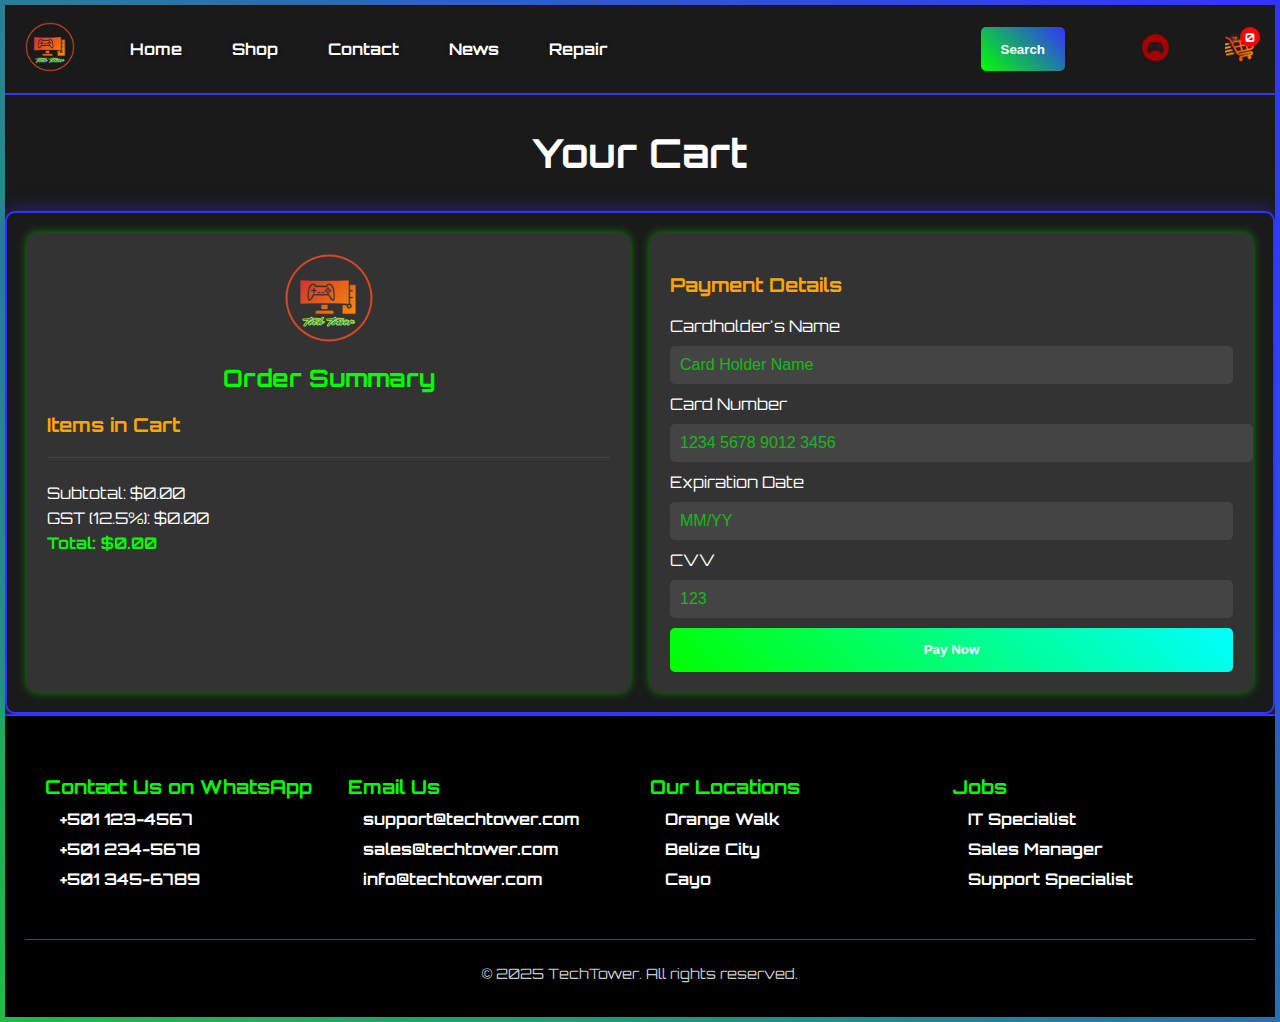
<file: cart.html>
<!DOCTYPE html>
<html lang="en">
<head>
  <meta charset="UTF-8">
  <meta name="viewport" content="width=device-width, initial-scale=1.0">
  <title>TechTower - Cart</title>
  <link rel="stylesheet" href="style.css">
  <link rel="icon" href="logo.jpg" type="image/jpg">
  <link href="https://fonts.googleapis.com/css2?family=Press+Start+2P&family=Orbitron&display=swap" rel="stylesheet">
</head>
<body>
  <!-- Navigation Bar -->
  <header>
    <div class="logo" onclick="window.location.href='index.html'">
      <img src="logo.png" alt="TechTower Logo">
    </div>
    <nav>
      
      <div class="mobile-menu-container">
        <button class="mobile-menu-toggle">☰</button>
        <div class="mobile-menu">
          <ul>
            <li><a href="index.html">Home</a></li>
            <li><a href="shop.html">Shop</a></li>
            <li><a href="contact.html">Contact</a></li>
            <li><a href="news.html">News</a></li>
            <li><a href="repair.html">Repair</a></li>
          </ul>
        </div>
      
    </nav>
    <div class="header-right">
      <div class="search-bar">
        <a href="shop.html">
          <button  id="search-button" aria-label="Search"> Search
          </button>
          </a>
  
      </div>
    
      <div class="account-icon" onclick="window.location.href='account.html'">
       
       <a href="game.html"> <img src="gamecontrol.png" alt="Account"></a>
      </div>
      <div class="cart-icon" onclick="window.location.href='cart.html'">
        <img src="carticon .png" alt="Cart">
        <span class="cart-count">0</span>
      </div>
    </div>
  </header>

  <!-- Cart Content -->
  <section id="cart" class="tab-content">
    <h2><center>Your Cart</center></h2>
    <div class="cart-container">
      <!-- Receipt Section -->
      <div class="receipt">
        <div class="receipt-header">
          <img src="logo.png" alt="TechTower Logo">
          <h2>Order Summary</h2>
        </div>
        <div class="receipt-items">
          <h3>Items in Cart</h3>
          <ul id="cart-items-list">
            <!-- Dynamic cart items will appear here -->
          </ul>
        </div>
        <div class="receipt-totals">
          <p>Subtotal: <span id="subtotal">$0.00</span></p>
          <p>GST (12.5%): <span id="gst">$0.00</span></p>
          <p><strong>Total: <span id="total">$0.00</span></strong></p>
        </div>
      </div>

      <!-- Payment Section -->
      <div class="payment">
        <h3>Payment Details</h3>
        <form id="payment-form">
          <label for="cardholder-name">Cardholder's Name</label>
          <input type="text" id="cardholder-name" name="cardholder-name" placeholder="Card Holder Name" required>
          
          <label for="card-number">Card Number</label>
          <div class="card-input-wrapper">
            <input type="text" id="card-number" name="card-number" placeholder="1234 5678 9012 3456" required>
            <div class="card-icons">
              <img src="visa.png" alt="Visa" id="visa-icon" class="card-icon hidden">
              <img src="master.png" alt="Mastercard" id="mastercard-icon" class="card-icon hidden">
              <img src="express.png" alt="American Express" id="amex-icon" class="card-icon hidden">
            </div>
          </div>
          
          <label for="expiration-date">Expiration Date</label>
          <input type="text" id="expiration-date" name="expiration-date" placeholder="MM/YY" required>
          
          <label for="cvv">CVV</label>
          <input type="text" id="cvv" name="cvv" placeholder="123" required>
          
          <button type="submit" id="submit-payment">Pay Now</button>
        </form>
      </div>
    </div>
  </section>

  <!-- Confirmation Modal -->
  <div class="modal">
    <div class="modal-content">
      <h3>Confirm Payment</h3>
      <p>Are you sure you want to proceed with the payment?</p>
      <button id="confirm-payment">Confirm</button>
      <button id="cancel-payment">Cancel</button>
    </div>
  </div>

  <!-- Footer -->
  <footer>
    <div class="footer-content">
      <!-- Left Side: WhatsApp Numbers -->
      <div class="footer-section">
        <h3>Contact Us on WhatsApp</h3>
        <ul>
          <li><a href="https://wa.me/5011234567">+501 123-4567</a></li>
          <li><a href="https://wa.me/5012345678">+501 234-5678</a></li>
          <li><a href="https://wa.me/5013456789">+501 345-6789</a></li>
        </ul>
      </div>

      <!-- Middle: Email Addresses -->
      <div class="footer-section">
        <h3>Email Us</h3>
        <ul>
          <li><a href="mailto:support@techtower.com">support@techtower.com</a></li>
          <li><a href="mailto:sales@techtower.com">sales@techtower.com</a></li>
          <li><a href="mailto:info@techtower.com">info@techtower.com</a></li>
        </ul>
      </div>

      <!-- Middle: Locations -->
      <div class="footer-section">
        <h3>Our Locations</h3>
        <ul>
          <li><a href="https://maps.app.goo.gl/WmurFi1jDcYjMkwz7" target="_blank">Orange Walk</a></li>
          <li><a href="https://maps.app.goo.gl/5sSgth7XUNBfuuNh7" target="_blank">Belize City</a></li>
          <li><a href="https://maps.app.goo.gl/GdhE1dpQNYwkrE3h9" target="_blank">Cayo</a></li>
        </ul>
      </div>

      <!-- Right Side: Jobs -->
      <div class="footer-section">
        <h3>Jobs</h3>
        <ul>
          <li><a href="https://docs.google.com/forms/d/e/1FAIpQLSc8tH-EK8CVgPwNdVaZNhRnMOlpg4OGz8r_qvM5JM--Op6apg/viewform?usp=sharing">IT Specialist</a></li>
          <li><a href="https://docs.google.com/forms/d/e/1FAIpQLSc8tH-EK8CVgPwNdVaZNhRnMOlpg4OGz8r_qvM5JM--Op6apg/viewform?usp=sharing">Sales Manager</a></li>
          <li><a href="https://docs.google.com/forms/d/e/1FAIpQLSc8tH-EK8CVgPwNdVaZNhRnMOlpg4OGz8r_qvM5JM--Op6apg/viewform?usp=sharing">Support Specialist</a></li>
        </ul>
      </div>
    </div>

    <!-- Copyright -->
    <div class="copyright">
      <p>&copy; 2025 TechTower. All rights reserved.</p>
    </div>
  </footer>

  <script src="script.js"></script>
  <script src="navbar.js"></script>
  <script src="cart.js"></script>
</body>
</html>
</file>
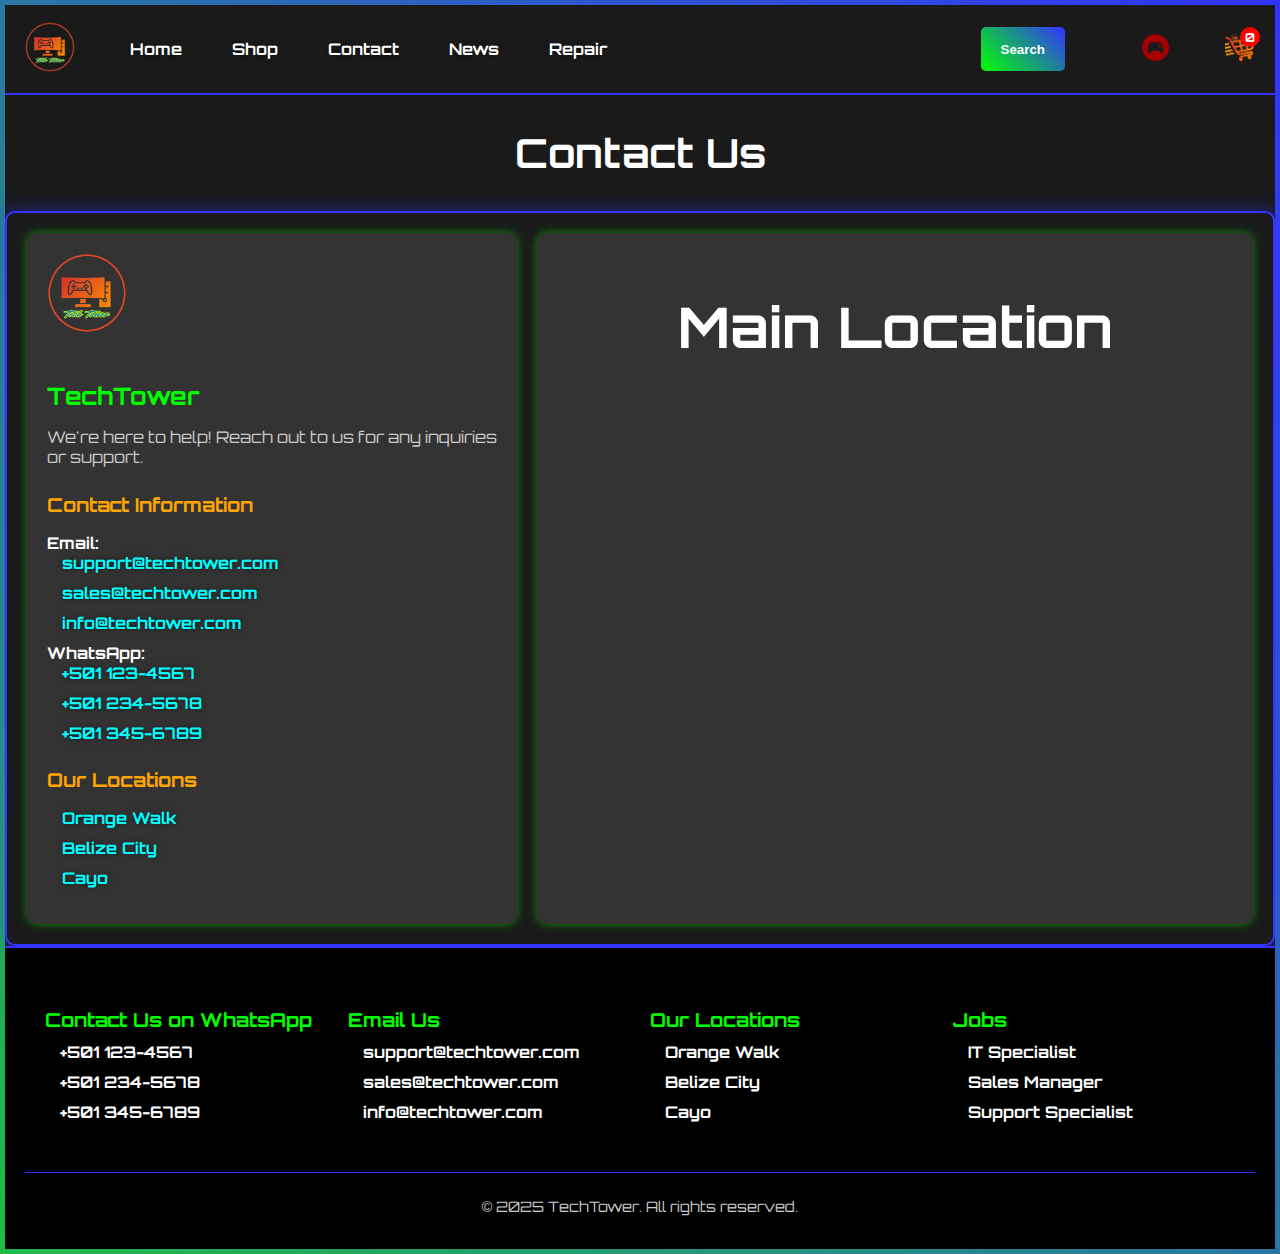
<file: contact.html>
<!DOCTYPE html>
<html lang="en">
<head>
  <meta charset="UTF-8">
  <meta name="viewport" content="width=device-width, initial-scale=1.0">
  <title>TechTower - Contact Us</title>
  <link rel="stylesheet" href="style.css">
  <link rel="icon" href="logo.jpg" type="image/jpg">
  <link href="https://fonts.googleapis.com/css2?family=Press+Start+2P&family=Orbitron&display=swap" rel="stylesheet">
</head>
<body>
  <!-- Navigation Bar -->
  <header>
    <div class="logo" onclick="window.location.href='index.html'">
      <img src="logo.png" alt="TechTower Logo">
    </div>
    <nav>
      <ul>
        <li><a href="index.html">Home</a></li>
        <li><a href="shop.html">Shop</a></li>
        <li><a href="contact.html">Contact</a></li>
        <li><a href="news.html">News</a></li>
        <li><a href="repair.html">Repair</a></li>
      </ul>
    </nav>
    <div class="header-right">

      <div class="search-bar">
        <a href="shop.html">
          <button  id="search-button" aria-label="Search"> Search
          </button>
          </a>
  
      </div>
      
      <div class="account-icon" onclick="window.location.href='account.html'">
       
       <a href="game.html"> <img src="gamecontrol.png" alt="Account"></a>
      </div>
      <div class="cart-icon" onclick="window.location.href='cart.html'">
        <img src="carticon .png" alt="Cart">
        <span class="cart-count">0</span>
      </div>
    </div>
  </header>
  <!-- Contact Content -->
  <section id="contact" class="tab-content">
    <h2><center>Contact Us</center></h2>
    <div class="contact-container">
      <!-- Contact Info -->
      <div class="contact-info">
        <div class="logo">
          <img src="logo.png" alt="TechTower Logo">
        </div>
        <h3>TechTower</h3>
        <p>We're here to help! Reach out to us for any inquiries or support.</p>
        <div class="contact-details">
          <h4>Contact Information</h4>
          <ul>
            <li><strong>Email:</strong>
              <ul>
                <li><a href="mailto:support@techtower.com">support@techtower.com</a></li>
                <li><a href="mailto:sales@techtower.com">sales@techtower.com</a></li>
                <li><a href="mailto:info@techtower.com">info@techtower.com</a></li>
              </ul>
            </li>
            <li><strong>WhatsApp:</strong>
              <ul>
                <li><a href="https://wa.me/5011234567">+501 123-4567</a></li>
                <li><a href="https://wa.me/5012345678">+501 234-5678</a></li>
                <li><a href="https://wa.me/5013456789">+501 345-6789</a></li>
              </ul>
            </li>
          </ul>
        </div>
        <div class="locations">
          <h4>Our Locations</h4>
          <ul>
            <li><a href="https://maps.app.goo.gl/WmurFi1jDcYjMkwz7" target="_blank">Orange Walk</a></li>
            <li><a href="https://maps.app.goo.gl/5sSgth7XUNBfuuNh7" target="_blank">Belize City</a></li>
            <li><a href="https://maps.app.goo.gl/GdhE1dpQNYwkrE3h9" target="_blank">Cayo</a></li>
          </ul>
        </div>
      </div>

      <!-- Google Map -->
      <div class="map-container">
        <center><h1>Main Location</h1></center>
        <br>
        <iframe
          src="https://www.google.com/maps/embed?pb=!1m18!1m12!1m3!1d2443.123456789012!2d-88.56789!3d17.12345!2m3!1f0!2f0!3f0!3m2!1i1024!2i768!4f13.1!3m3!1m2!1s0x0%3A0x0!2zMTfCsDA3JzI0LjQiTiA4OMKwMzQnMDQuNyJX!5e0!3m2!1sen!2sus!4v1699999999999!5m2!1sen!2sus"
          width="100%"
          height="400"
          style="border:0;"
          allowfullscreen=""
          loading="lazy"
          referrerpolicy="no-referrer-when-downgrade">
        </iframe>
      </div>
    </div>
  </section>

  <!-- Footer -->
  <footer>
    <div class="footer-content">
      <!-- Left Side: WhatsApp Numbers -->
      <div class="footer-section">
        <h3>Contact Us on WhatsApp</h3>
        <ul>
          <li><a href="https://wa.me/5011234567">+501 123-4567</a></li>
          <li><a href="https://wa.me/5012345678">+501 234-5678</a></li>
          <li><a href="https://wa.me/5013456789">+501 345-6789</a></li>
        </ul>
      </div>

      <!-- Middle: Email Addresses -->
      <div class="footer-section">
        <h3>Email Us</h3>
        <ul>
          <li><a href="mailto:support@techtower.com">support@techtower.com</a></li>
          <li><a href="mailto:sales@techtower.com">sales@techtower.com</a></li>
          <li><a href="mailto:info@techtower.com">info@techtower.com</a></li>
        </ul>
      </div>

      <!-- Middle: Locations -->
      <div class="footer-section">
        <h3>Our Locations</h3>
        <ul>
          <li><a href="https://maps.app.goo.gl/WmurFi1jDcYjMkwz7" target="_blank">Orange Walk</a></li>
          <li><a href="https://maps.app.goo.gl/5sSgth7XUNBfuuNh7" target="_blank">Belize City</a></li>
          <li><a href="https://maps.app.goo.gl/GdhE1dpQNYwkrE3h9" target="_blank">Cayo</a></li>
        </ul>
      </div>

      <!-- Right Side: Jobs -->
      <div class="footer-section">
        <h3>Jobs</h3>
        <ul>
          <li><a href="https://docs.google.com/forms/d/e/1FAIpQLSc8tH-EK8CVgPwNdVaZNhRnMOlpg4OGz8r_qvM5JM--Op6apg/viewform?usp=sharing">IT Specialist</a></li>
          <li><a href="https://docs.google.com/forms/d/e/1FAIpQLSc8tH-EK8CVgPwNdVaZNhRnMOlpg4OGz8r_qvM5JM--Op6apg/viewform?usp=sharing">Sales Manager</a></li>
          <li><a href="https://docs.google.com/forms/d/e/1FAIpQLSc8tH-EK8CVgPwNdVaZNhRnMOlpg4OGz8r_qvM5JM--Op6apg/viewform?usp=sharing">Support Specialist</a></li>
        </ul>
      </div>
    </div>

    <!-- Copyright -->
    <div class="copyright">
      <p>&copy; 2025 TechTower. All rights reserved.</p>
    </div>
  </footer>

  <script>
    document.addEventListener("DOMContentLoaded", () => {
      // Attach search functionality to the button click
      const searchButton = document.querySelector(".search-bar button");
      if (searchButton) {
        searchButton.addEventListener("click", searchProduct);
      }
    
      // Attach search functionality to the Enter key press
      const searchInput = document.getElementById('search-input');
      if (searchInput) {
        searchInput.addEventListener('keypress', function (e) {
          if (e.key === 'Enter') {
            searchProduct();
          }
        });
      }
    });
    
    function searchProduct() {
      var searchTerm = document.getElementById('search-input').value.trim().toLowerCase();
      var items = document.querySelectorAll('.desktop-item');
      var found = false;
    
      items.forEach(function(item) {
        var name = item.querySelector('h3').textContent.toLowerCase();
        if (name.includes(searchTerm)) {
          item.style.display = 'block';
          found = true;
        } else {
          item.style.display = 'none';
        }
      });
    
      // Check if any items are displayed
      if (!found) {
        var noResultsMessage = document.getElementById('no-results');
        if (!noResultsMessage) {
          noResultsMessage = document.createElement('div');
          noResultsMessage.id = 'no-results';
          noResultsMessage.textContent = 'No results found.';
          noResultsMessage.style.color = 'red';
          noResultsMessage.style.marginTop = '20px';
          document.querySelector('.desktopgrid').appendChild(noResultsMessage);
        } else {
          noResultsMessage.style.display = 'block';
        }
      } else {
        var noResultsMessage = document.getElementById('no-results');
        if (noResultsMessage) {
          noResultsMessage.style.display = 'none';
        }
      }
    }
  </script>
  <script src="script.js"></script>
  <script src="navbar.js"></script>
</body>
</html>
</file>
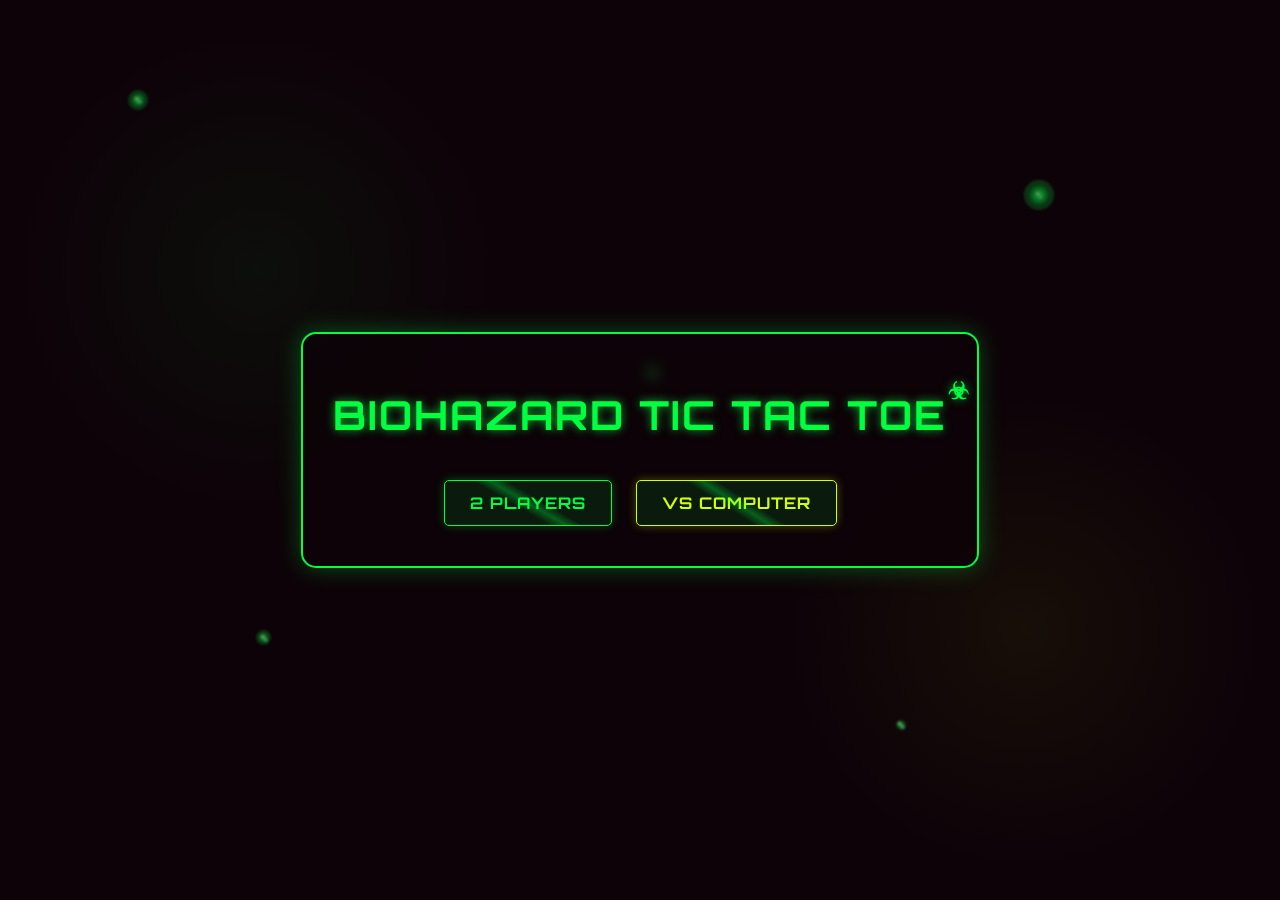
<file: game.html>
<!DOCTYPE html>
<html lang="en">
<head>
    <meta charset="UTF-8">
    <meta name="viewport" content="width=device-width, initial-scale=1.0">
    <title>Biohazard Tic Tac Toe</title>
    <link rel="icon" href="logo.jpg" type="image/jpg">
    <style>
        @import url('https://fonts.googleapis.com/css2?family=Orbitron:wght@400;700&display=swap');
        
        :root {
            --virus-green: #00ff41;
            --toxic-yellow: #d4ff00;
            --infection-red: #ff003c;
            --biohazard-orange: #ff6d00;
            --dark-bg: #0d0208;
        }
        
        body {
            font-family: 'Orbitron', sans-serif;
            background-color: var(--dark-bg);
            margin: 0;
            padding: 0;
            display: flex;
            justify-content: center;
            align-items: center;
            min-height: 100vh;
            color: var(--virus-green);
            overflow: hidden;
            background-image: 
                radial-gradient(circle at 20% 30%, rgba(0, 255, 65, 0.05) 0%, transparent 20%),
                radial-gradient(circle at 80% 70%, rgba(212, 255, 0, 0.05) 0%, transparent 20%);
        }

        .container {
            text-align: center;
            position: relative;
            z-index: 1;
        }

        .menu {
            background: rgba(13, 2, 8, 0.8);
            backdrop-filter: blur(5px);
            padding: 30px;
            border-radius: 15px;
            box-shadow: 0 0 25px rgba(0, 255, 65, 0.3);
            border: 2px solid var(--virus-green);
            animation: borderPulse 3s infinite alternate;
        }

        @keyframes borderPulse {
            0% {
                box-shadow: 0 0 15px rgba(0, 255, 65, 0.3);
                border-color: var(--virus-green);
            }
            50% {
                box-shadow: 0 0 25px rgba(212, 255, 0, 0.4);
                border-color: var(--toxic-yellow);
            }
            100% {
                box-shadow: 0 0 15px rgba(255, 0, 60, 0.3);
                border-color: var(--infection-red);
            }
        }

        h1 {
            color: var(--virus-green);
            text-shadow: 0 0 10px rgba(0, 255, 65, 0.7);
            margin-bottom: 30px;
            font-size: 2.5rem;
            letter-spacing: 2px;
            position: relative;
        }

        h1::after {
            content: "☣";
            position: absolute;
            right: -25px;
            top: -15px;
            font-size: 1.5rem;
            animation: spin 8s linear infinite;
        }

        @keyframes spin {
            100% { transform: rotate(360deg); }
        }

        .btn {
            background: rgba(0, 255, 65, 0.1);
            border: 1px solid var(--virus-green);
            color: var(--virus-green);
            padding: 12px 25px;
            margin: 10px;
            border-radius: 5px;
            cursor: pointer;
            font-size: 1rem;
            font-weight: bold;
            transition: all 0.3s ease;
            box-shadow: 0 0 10px rgba(0, 255, 65, 0.3);
            outline: none;
            font-family: 'Orbitron', sans-serif;
            letter-spacing: 1px;
            position: relative;
            overflow: hidden;
        }

        .btn:hover {
            transform: translateY(-3px);
            box-shadow: 0 0 20px rgba(0, 255, 65, 0.6);
            background: rgba(0, 255, 65, 0.2);
        }

        .btn:active {
            transform: translateY(1px);
        }

        .btn::before {
            content: '';
            position: absolute;
            top: -50%;
            left: -50%;
            width: 200%;
            height: 200%;
            background: linear-gradient(
                to bottom right,
                transparent 45%,
                rgba(0, 255, 65, 0.3) 50%,
                transparent 55%
            );
            transform: rotate(45deg);
            animation: shine 3s infinite;
        }

        @keyframes shine {
            0% { left: -50%; }
            100% { left: 150%; }
        }

        .btn-2p {
            border-color: var(--virus-green);
            color: var(--virus-green);
        }

        .btn-bot {
            border-color: var(--toxic-yellow);
            color: var(--toxic-yellow);
            box-shadow: 0 0 10px rgba(212, 255, 0, 0.3);
        }

        .btn-bot:hover {
            box-shadow: 0 0 20px rgba(212, 255, 0, 0.6);
            background: rgba(212, 255, 0, 0.2);
        }

        .btn-back {
            border-color: var(--biohazard-orange);
            color: var(--biohazard-orange);
            box-shadow: 0 0 10px rgba(255, 109, 0, 0.3);
        }

        .btn-back:hover {
            box-shadow: 0 0 20px rgba(255, 109, 0, 0.6);
            background: rgba(255, 109, 0, 0.2);
        }

        .btn-next {
            border-color: var(--infection-red);
            color: var(--infection-red);
            box-shadow: 0 0 10px rgba(255, 0, 60, 0.3);
        }

        .btn-next:hover {
            box-shadow: 0 0 20px rgba(255, 0, 60, 0.6);
            background: rgba(255, 0, 60, 0.2);
        }

        .difficulty-buttons {
            display: none;
            margin-top: 20px;
            animation: fadeIn 0.5s ease;
        }

        @keyframes fadeIn {
            from { opacity: 0; transform: translateY(20px); }
            to { opacity: 1; transform: translateY(0); }
        }

        .btn-easy {
            border-color: var(--virus-green);
        }

        .btn-medium {
            border-color: var(--toxic-yellow);
        }

        .btn-hard {
            border-color: var(--infection-red);
        }

        .game-container {
            display: none;
            background: rgba(13, 2, 8, 0.8);
            backdrop-filter: blur(5px);
            padding: 30px;
            border-radius: 15px;
            box-shadow: 0 0 25px rgba(0, 255, 65, 0.3);
            border: 2px solid var(--virus-green);
            animation: borderPulse 3s infinite alternate;
        }

        .game-board {
            display: grid;
            grid-template-columns: repeat(3, 100px);
            grid-template-rows: repeat(3, 100px);
            gap: 10px;
            margin: 20px auto;
        }

        .cell {
            width: 100px;
            height: 100px;
            background: rgba(0, 255, 65, 0.05);
            border-radius: 5px;
            display: flex;
            justify-content: center;
            align-items: center;
            font-size: 3rem;
            cursor: pointer;
            transition: all 0.3s ease;
            position: relative;
            overflow: hidden;
            border: 1px solid rgba(0, 255, 65, 0.3);
        }

        .cell:hover {
            background: rgba(0, 255, 65, 0.1);
            transform: scale(1.05);
            box-shadow: 0 0 15px rgba(0, 255, 65, 0.2);
        }

        .cell::before {
            content: '';
            position: absolute;
            top: 0;
            left: 0;
            right: 0;
            bottom: 0;
            background: 
                radial-gradient(circle at center, 
                    transparent 0%, 
                    rgba(0, 255, 65, 0.1) 50%, 
                    transparent 100%);
            opacity: 0;
            transition: opacity 0.3s ease;
        }

        .cell:hover::before {
            opacity: 1;
            animation: pulse 2s infinite;
        }

        @keyframes pulse {
            0% { transform: scale(0.9); opacity: 0.7; }
            50% { transform: scale(1.1); opacity: 0.3; }
            100% { transform: scale(0.9); opacity: 0.7; }
        }

        .cell.x {
            color: var(--infection-red);
            text-shadow: 0 0 10px rgba(255, 0, 60, 0.7);
        }

        .cell.o {
            color: var(--toxic-yellow);
            text-shadow: 0 0 10px rgba(212, 255, 0, 0.7);
        }

        .game-info {
            margin-top: 20px;
            font-size: 1.2rem;
            color: var(--virus-green);
            text-shadow: 0 0 5px rgba(0, 255, 65, 0.7);
            letter-spacing: 1px;
        }

        .game-buttons {
            display: flex;
            justify-content: center;
            gap: 15px;
            margin-top: 20px;
        }

        .winning-cell {
            animation: infect 1s infinite alternate;
        }

        @keyframes infect {
            0% { 
                transform: scale(1);
                box-shadow: 0 0 10px var(--virus-green);
            }
            100% { 
                transform: scale(1.1);
                box-shadow: 0 0 25px var(--infection-red);
            }
        }

        /* Virus particles background */
        .viruses {
            position: absolute;
            width: 100%;
            height: 100%;
            z-index: 0;
            overflow: hidden;
            top: 0;
            left: 0;
        }

        .virus {
            position: absolute;
            border-radius: 50%;
            opacity: 0.7;
            filter: blur(1px);
            animation: float 15s infinite linear;
            background: radial-gradient(circle at center, 
                var(--virus-green) 0%, 
                transparent 70%);
        }

        .virus::before {
            content: '';
            position: absolute;
            width: 100%;
            height: 100%;
            background: radial-gradient(circle at center, 
                transparent 50%, 
                rgba(0, 255, 65, 0.3) 70%, 
                transparent 90%);
            border-radius: 50%;
            animation: pulse 3s infinite alternate;
        }

        .virus::after {
            content: '🦠';
            position: absolute;
            font-size: 50%;
            top: 50%;
            left: 50%;
            transform: translate(-50%, -50%);
        }

        @keyframes float {
            0% {
                transform: translate(0, 0) rotate(0deg);
            }
            50% {
                transform: translate(50px, 50px) rotate(180deg);
            }
            100% {
                transform: translate(0, 0) rotate(360deg);
            }
        }

        /* Create virus particles */
        .virus:nth-child(1) {
            width: 20px;
            height: 20px;
            top: 10%;
            left: 10%;
            animation-duration: 20s;
        }
        .virus:nth-child(2) {
            width: 30px;
            height: 30px;
            top: 20%;
            left: 80%;
            animation-duration: 25s;
            animation-delay: 2s;
        }
        .virus:nth-child(3) {
            width: 15px;
            height: 15px;
            top: 70%;
            left: 20%;
            animation-duration: 18s;
            animation-delay: 1s;
        }
        .virus:nth-child(4) {
            width: 25px;
            height: 25px;
            top: 40%;
            left: 50%;
            animation-duration: 22s;
            animation-delay: 3s;
        }
        .virus:nth-child(5) {
            width: 10px;
            height: 10px;
            top: 80%;
            left: 70%;
            animation-duration: 15s;
            animation-delay: 4s;
        }







       
    </style>
</head>
<body>
    <div class="viruses">
        <div class="virus"></div>
        <div class="virus"></div>
        <div class="virus"></div>
        <div class="virus"></div>
        <div class="virus"></div>
    </div>

    <div class="container">
        <div class="menu" id="main-menu">
            <h1>BIOHAZARD TIC TAC TOE</h1>
            <button class="btn btn-2p" id="two-player-btn">2 PLAYERS</button>
            <button class="btn btn-bot" id="bot-btn">VS COMPUTER</button>
            
            <div class="difficulty-buttons" id="difficulty-buttons">
                <button class="btn btn-easy" id="easy-btn">STAGE 1</button>
                <button class="btn btn-medium" id="medium-btn">STAGE 2</button>
                <button class="btn btn-hard" id="hard-btn">STAGE 3</button>
            </div>
        </div>

        <div class="game-container" id="game-container">
            <div class="game-board" id="board">
                <div class="cell" data-index="0"></div>
                <div class="cell" data-index="1"></div>
                <div class="cell" data-index="2"></div>
                <div class="cell" data-index="3"></div>
                <div class="cell" data-index="4"></div>
                <div class="cell" data-index="5"></div>
                <div class="cell" data-index="6"></div>
                <div class="cell" data-index="7"></div>
                <div class="cell" data-index="8"></div>
            </div>
            <div class="game-info" id="game-info">PLAYER X'S TURN</div>
            <div class="game-buttons">
                <button class="btn btn-back" id="back-btn">Game Menu</button>
             <a href="index.html">   <button class="btn btn-next" id="next-btn">Home Page</button></a>
            </div>
        </div>
    </div>

    <script>
        // Game state
        let board = ['', '', '', '', '', '', '', '', ''];
        let currentPlayer = 'X';
        let gameActive = true;
        let vsBot = false;
        let botDifficulty = 'easy';
        let botPlayer = 'O';

        // DOM elements
        const mainMenu = document.getElementById('main-menu');
        const gameContainer = document.getElementById('game-container');
        const boardElement = document.getElementById('board');
        const gameInfo = document.getElementById('game-info');
        const twoPlayerBtn = document.getElementById('two-player-btn');
        const botBtn = document.getElementById('bot-btn');
        const difficultyButtons = document.getElementById('difficulty-buttons');
        const easyBtn = document.getElementById('easy-btn');
        const mediumBtn = document.getElementById('medium-btn');
        const hardBtn = document.getElementById('hard-btn');
        const backBtn = document.getElementById('back-btn');
        const nextBtn = document.getElementById('next-btn');
        const cells = document.querySelectorAll('.cell');

        // Winning conditions
        const winningConditions = [
            [0, 1, 2], [3, 4, 5], [6, 7, 8], // rows
            [0, 3, 6], [1, 4, 7], [2, 5, 8], // columns
            [0, 4, 8], [2, 4, 6] // diagonals
        ];

        // Event listeners
        twoPlayerBtn.addEventListener('click', () => {
            vsBot = false;
            startGame();
        });

        botBtn.addEventListener('click', () => {
            difficultyButtons.style.display = 'block';
        });

        easyBtn.addEventListener('click', () => {
            vsBot = true;
            botDifficulty = 'easy';
            botPlayer = 'O';
            startGame();
        });

        mediumBtn.addEventListener('click', () => {
            vsBot = true;
            botDifficulty = 'medium';
            botPlayer = 'O';
            startGame();
        });

        hardBtn.addEventListener('click', () => {
            vsBot = true;
            botDifficulty = 'hard';
            botPlayer = 'O';
            startGame();
        });

        backBtn.addEventListener('click', () => {
            resetGame();
            gameContainer.style.display = 'none';
            mainMenu.style.display = 'block';
            difficultyButtons.style.display = 'none';
        });

        nextBtn.addEventListener('click', () => {
            // This will link to your next HTML page
            console.log("Quarantine initiated!");
        });

        cells.forEach(cell => {
            cell.addEventListener('click', handleCellClick);
        });

        // Game functions
        function startGame() {
            mainMenu.style.display = 'none';
            difficultyButtons.style.display = 'none';
            gameContainer.style.display = 'block';
            resetGame();
            
            // If playing against bot and bot goes first
            if (vsBot && botPlayer === 'X') {
                makeBotMove();
            }
        }

        function handleCellClick(e) {
            const clickedCell = e.target;
            const clickedCellIndex = parseInt(clickedCell.getAttribute('data-index'));

            if (board[clickedCellIndex] !== '' || !gameActive) {
                return;
            }

            updateCell(clickedCell, clickedCellIndex);
            checkResult();
            
            // If playing against bot and game is still active
            if (vsBot && gameActive && currentPlayer === botPlayer) {
                setTimeout(makeBotMove, 500); // Small delay for better UX
            }
        }

        function updateCell(cell, index) {
            board[index] = currentPlayer;
            cell.textContent = currentPlayer;
            cell.classList.add(currentPlayer.toLowerCase());
            
            // Add infection effect
            if (currentPlayer === 'X') {
                cell.style.animation = 'infectX 0.5s ease-out';
            } else {
                cell.style.animation = 'infectO 0.5s ease-out';
            }
        }

        function checkResult() {
            let roundWon = false;

            for (let i = 0; i < winningConditions.length; i++) {
                const [a, b, c] = winningConditions[i];
                if (board[a] === '' || board[b] === '' || board[c] === '') {
                    continue;
                }
                if (board[a] === board[b] && board[b] === board[c]) {
                    roundWon = true;
                    // Highlight winning cells
                    document.querySelector(`.cell[data-index="${a}"]`).classList.add('winning-cell');
                    document.querySelector(`.cell[data-index="${b}"]`).classList.add('winning-cell');
                    document.querySelector(`.cell[data-index="${c}"]`).classList.add('winning-cell');
                    break;
                }
            }

            if (roundWon) {
                gameInfo.textContent = `VIRUS ${currentPlayer} SPREADS!`;
                gameActive = false;
                return;
            }

            if (!board.includes('')) {
                gameInfo.textContent = "CONTAINMENT FAILED!";
                gameActive = false;
                return;
            }

            currentPlayer = currentPlayer === 'X' ? 'O' : 'X';
            gameInfo.textContent = `PLAYER ${currentPlayer}'S TURN`;
        }

        function resetGame() {
            board = ['', '', '', '', '', '', '', '', ''];
            currentPlayer = 'X';
            gameActive = true;
            gameInfo.textContent = `PLAYER ${currentPlayer}'S TURN`;

            cells.forEach(cell => {
                cell.textContent = '';
                cell.classList.remove('x', 'o', 'winning-cell');
                cell.style.animation = '';
            });
        }

        // Bot logic
        function makeBotMove() {
            if (!gameActive) return;

            let move;
            
            switch (botDifficulty) {
                case 'easy':
                    move = getRandomMove();
                    break;
                case 'medium':
                    // 50% chance to make a smart move, 50% random
                    move = Math.random() < 0.5 ? getSmartMove() : getRandomMove();
                    break;
                case 'hard':
                    move = getSmartMove();
                    break;
                default:
                    move = getRandomMove();
            }

            if (move !== -1) {
                const cell = document.querySelector(`.cell[data-index="${move}"]`);
                updateCell(cell, move);
                checkResult();
            }
        }

        function getRandomMove() {
            const availableMoves = board.map((cell, index) => cell === '' ? index : -1).filter(index => index !== -1);
            if (availableMoves.length === 0) return -1;
            const randomIndex = Math.floor(Math.random() * availableMoves.length);
            return availableMoves[randomIndex];
        }

        function getSmartMove() {
            // Check for winning move
            for (let i = 0; i < winningConditions.length; i++) {
                const [a, b, c] = winningConditions[i];
                if (board[a] === botPlayer && board[b] === botPlayer && board[c] === '') return c;
                if (board[a] === botPlayer && board[c] === botPlayer && board[b] === '') return b;
                if (board[b] === botPlayer && board[c] === botPlayer && board[a] === '') return a;
            }

            // Block opponent's winning move
            const opponent = botPlayer === 'X' ? 'O' : 'X';
            for (let i = 0; i < winningConditions.length; i++) {
                const [a, b, c] = winningConditions[i];
                if (board[a] === opponent && board[b] === opponent && board[c] === '') return c;
                if (board[a] === opponent && board[c] === opponent && board[b] === '') return b;
                if (board[b] === opponent && board[c] === opponent && board[a] === '') return a;
            }

            // Take center if available
            if (board[4] === '') return 4;

            // Take a corner if available
            const corners = [0, 2, 6, 8];
            const availableCorners = corners.filter(index => board[index] === '');
            if (availableCorners.length > 0) {
                return availableCorners[Math.floor(Math.random() * availableCorners.length)];
            }

            // Take any available edge
            const edges = [1, 3, 5, 7];
            const availableEdges = edges.filter(index => board[index] === '');
            if (availableEdges.length > 0) {
                return availableEdges[Math.floor(Math.random() * availableEdges.length)];
            }

            // Fallback to random move if no smart move found
            return getRandomMove();
        }

        
    </script>
</body>
</html>
</file>
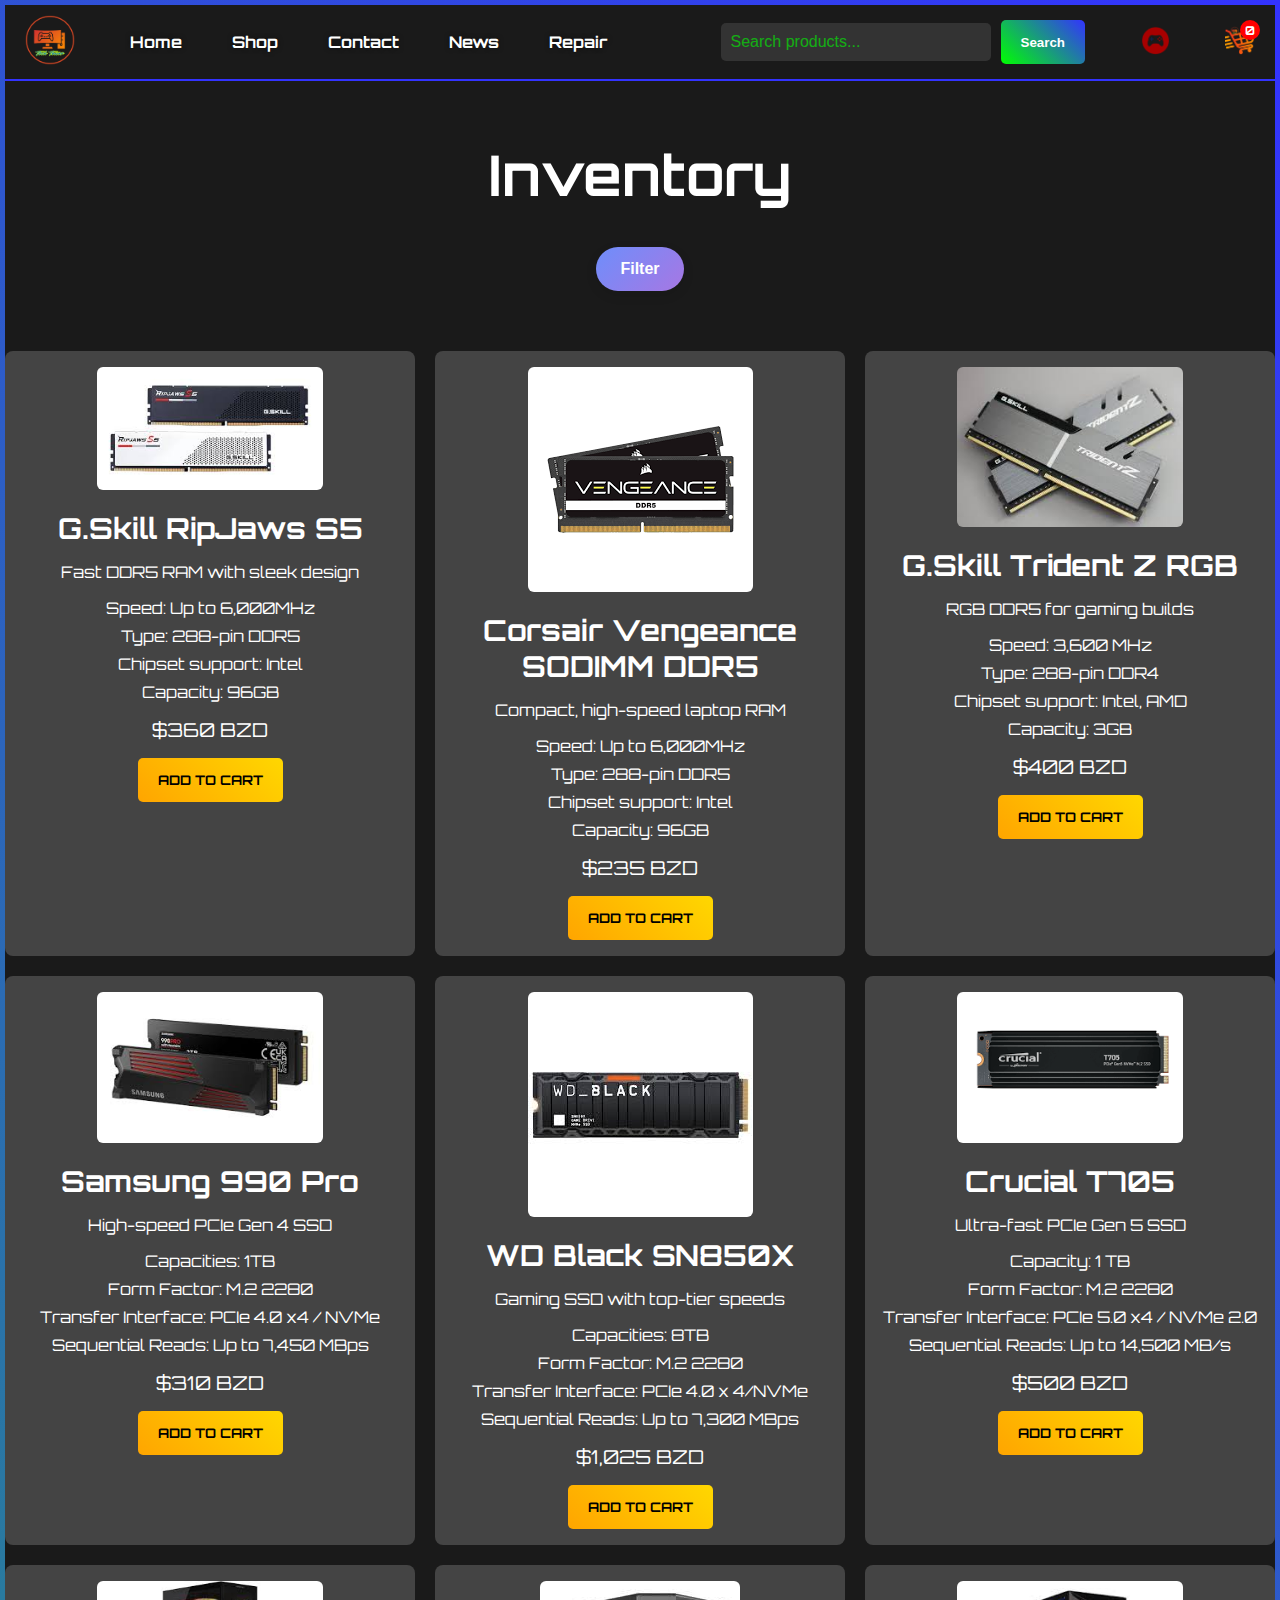
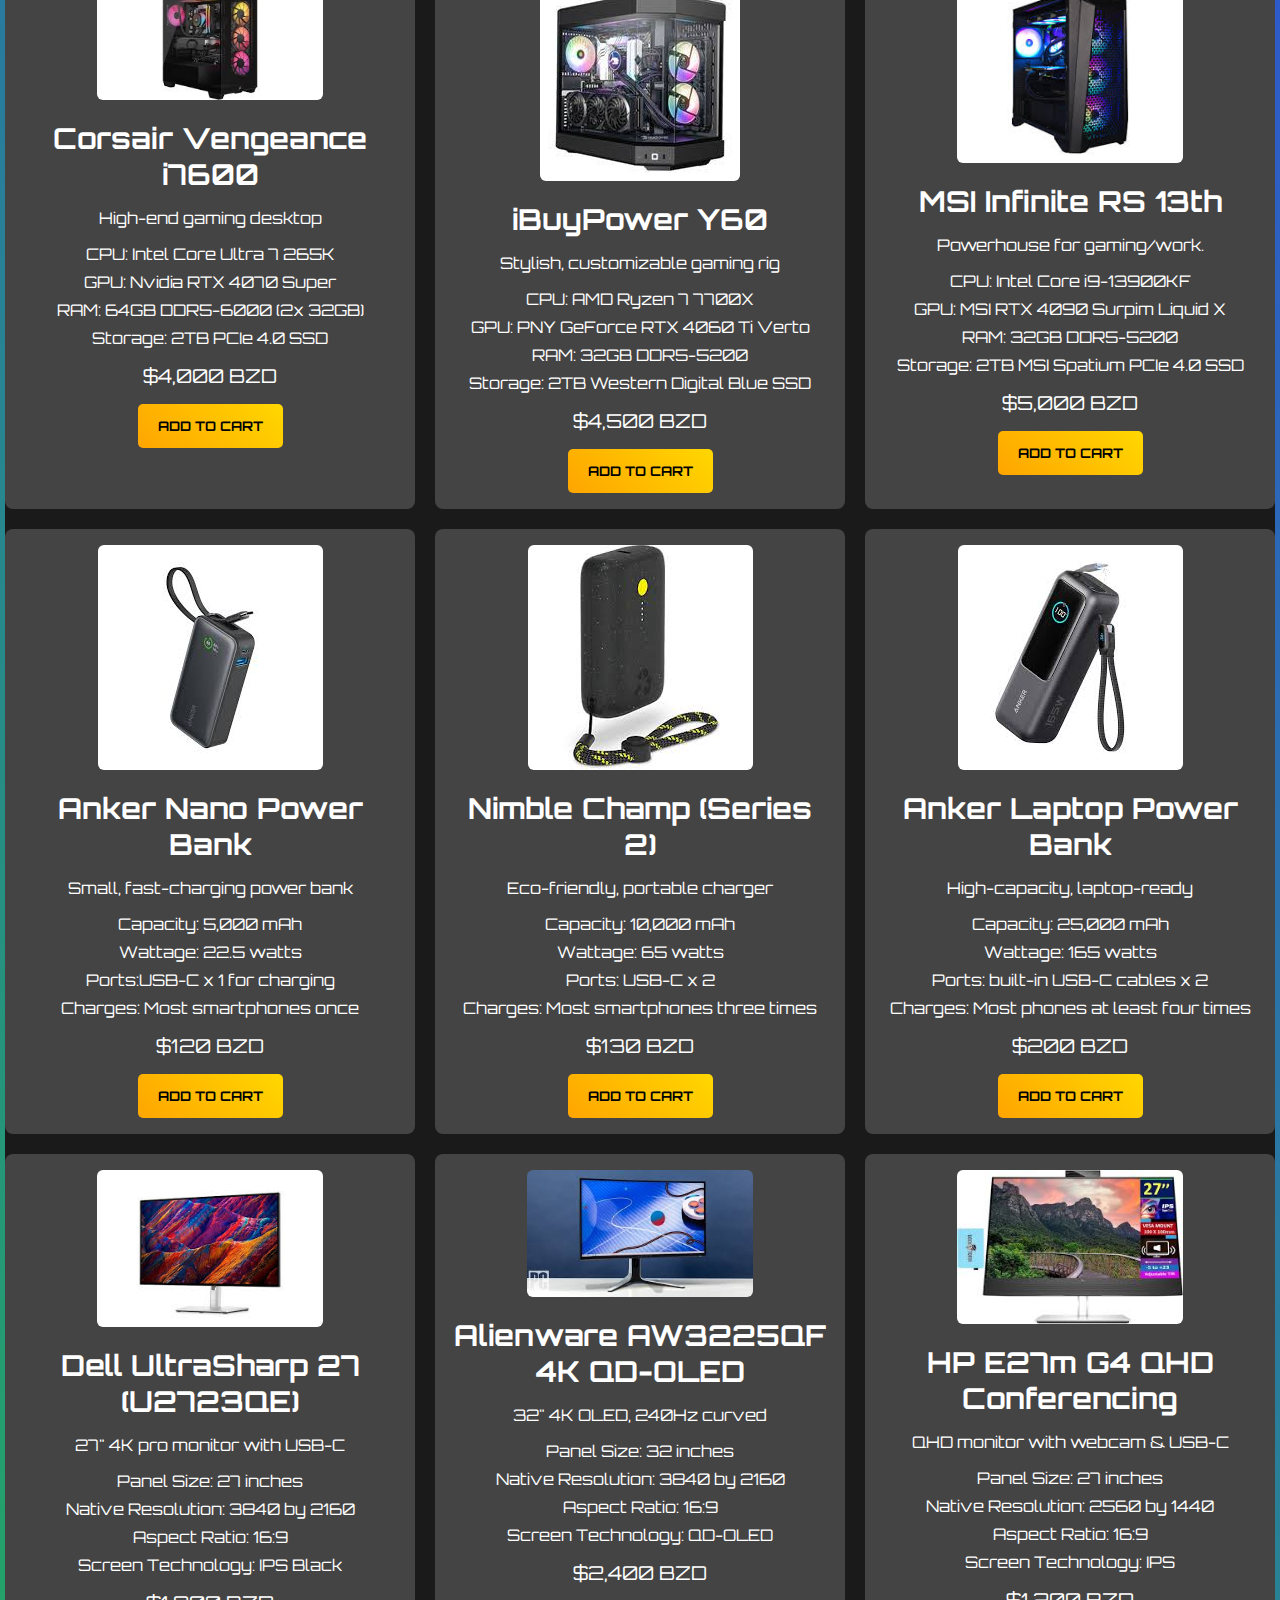
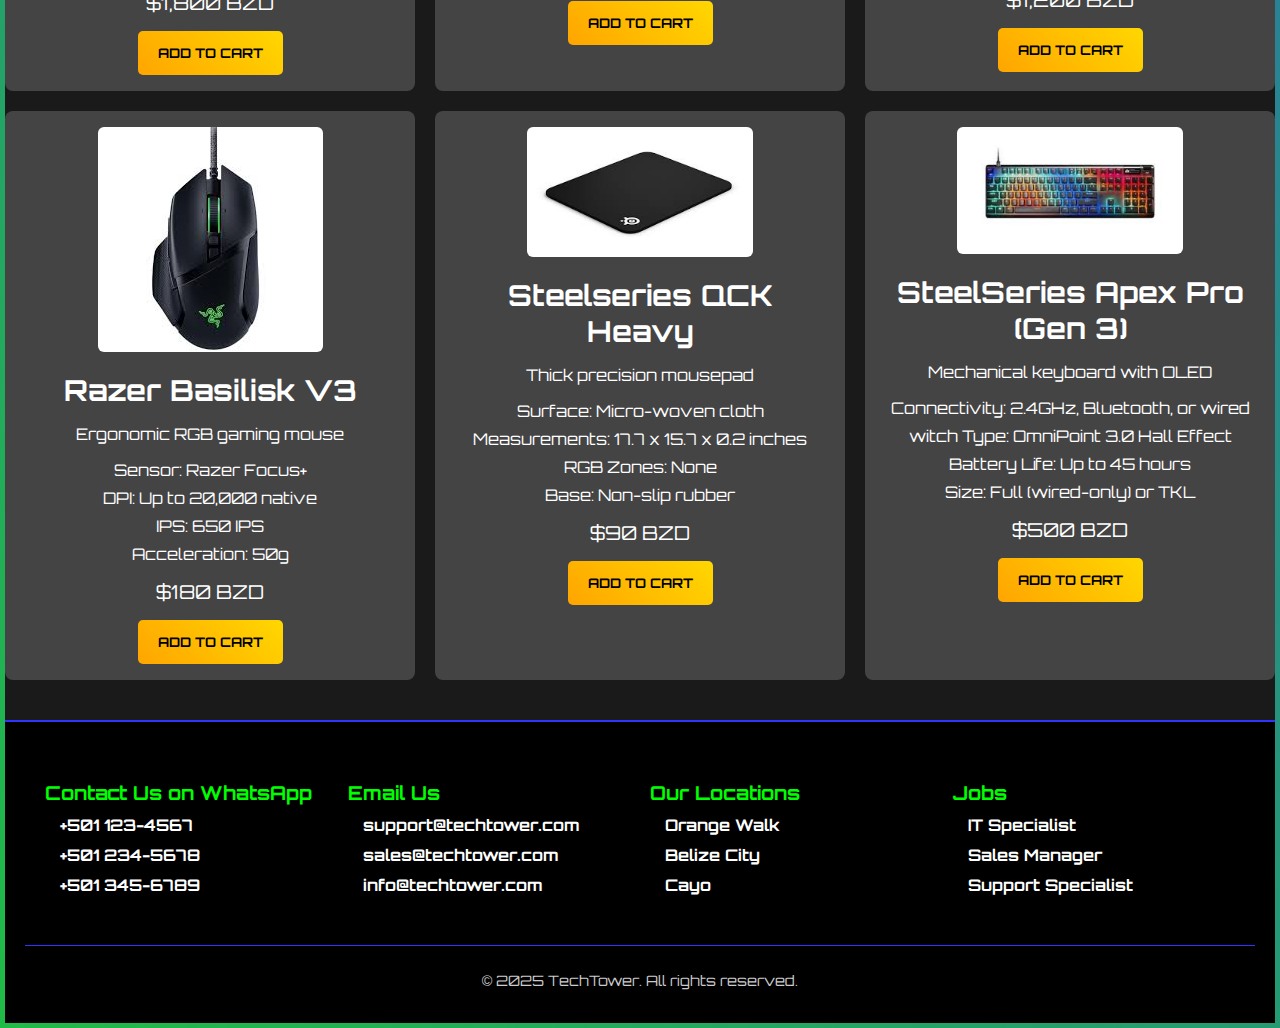
<file: shop.html>
<!DOCTYPE html>
<html lang="en">
<head>
  <meta charset="UTF-8">
  <meta name="viewport" content="width=device-width, initial-scale=1.0">
  <title>TechTower - Shop</title>
  <link rel="stylesheet" href="style.css">
 <link rel="icon" href="logo.jpg" type="image/jpg">
  <link href="https://fonts.googleapis.com/css2?family=Orbitron:wght@400;700&display=swap" rel="stylesheet">
</head>
<body>
  <!-- Navigation Bar -->
  <header>
    <div class="logo" onclick="window.location.href='index.html'">
      <img src="logo.png" alt="TechTower Logo">
    </div>
    <nav>
      <ul>
        <li><a href="index.html">Home</a></li>
        <li><a href="shop.html">Shop</a></li>
        <li><a href="contact.html">Contact</a></li>
        <li><a href="news.html">News</a></li>
        <li><a href="repair.html">Repair</a></li>
      </ul>
    </nav>
    <div class="header-right">
      
      <!-- In your header section, update the search bar -->
<div class="search-bar">
  <input type="text" id="search-input" placeholder="Search products..." aria-label="Search products">
  <button id="search-button" aria-label="Search"> Search
  </button>
</div>

      <div class="account-icon" onclick="window.location.href='account.html'">
       
       <a href="game.html"> <img src="gamecontrol.png" alt="Account"></a>
      </div>
      <div class="cart-icon" onclick="window.location.href='cart.html'">
        <img src="carticon .png" alt="Cart">
        <span class="cart-count">0</span>
      </div>
    </div>
  </header>


  <br>
  <h1><center>Inventory </center></h1>
  <div class="filter-container">
    <button id="filter-button" class="filter-button">
     Filter
    </button>
    
    <div id="filter-menu" class="filter-menu">
      <div class="filter-header">
        <h3>Filter Products</h3>
        <button id="close-filter" class="close-filter"> </button>
      </div>
      
      <div class="filter-section">
        <h4>Price Range</h4>
        <div class="price-inputs">
          <div class="price-input">
            <label for="min-price">Min</label>
            <input type="number" id="min-price" placeholder="0" min="0">
          </div>
          <div class="price-input">
            <label for="max-price">Max</label>
            <input type="number" id="max-price" placeholder="0000" min="0">
          </div>
        </div>
      </div>
      
      <div class="filter-section">
        <h4>Categories</h4>
        <div class="category-options">
          <!-- Categories will be populated by JavaScript -->
        </div>
      </div>
      
      <button id="apply-filters" class="apply-button">Apply Filters</button>
    </div>
  </div>
  <br>

  

  <br>
</section>
    <div class="desktopgrid">
      
      <!-- RAM 1 -->
      <div class="desktop-item" data-name="RAM">
        <img src="ram1.jpeg" alt="Blaze Pro">
        <h3>G.Skill RipJaws S5</h3>
        <p> Fast DDR5 RAM with sleek design</p>
        <ul>
          <li>Speed: Up to 6,000MHz</li>
          <li>Type: 288-pin DDR5</li>
          <li>Chipset support: Intel</li>
          <li>Capacity: 96GB</li>
        </ul>
        <span>$360 BZD</span>
        <button class="add-to-cart" onclick="addToCart('G.Skill RipJaws S5', 360)">Add to Cart</button>
      </div>
  
      <!-- RAM 2-->
      <div class="desktop-item" data-name="RAM">
        <img src="ram2.png" alt="Thunder X">
        <h3>Corsair Vengeance SODIMM DDR5</h3>
        <p>Compact, high-speed laptop RAM</p>
        <ul>
          <li>Speed: Up to 6,000MHz</li>
          <li>Type: 288-pin DDR5</li>
          <li>Chipset support: Intel </li>
          <li>Capacity: 96GB</li>
        </ul>
        <span>$235 BZD</span>
        <button class="add-to-cart" onclick="addToCart('Corsair Vengeance SODIMM DDR5', 235)">Add to Cart</button>
      </div>
  
      <!-- RAM 3 -->
      <div class="desktop-item" data-name="RAM">
        <img src="ram3.jpeg" alt="Frost Nova">
        <h3>G.Skill Trident Z RGB </h3>
        <p>RGB DDR5 for gaming builds</p>
        <ul>
          <li>Speed: 3,600 MHz</li>
          <li>Type: 288-pin DDR4</li>
          <li>Chipset support: Intel, AMD</li>
          <li>Capacity: 3GB </li>
        </ul>
        <span>$400 BZD</span>
        <button class="add-to-cart" onclick="addToCart('G.Skill Trident Z RGB ', 400)">Add to Cart</button>
      </div>
  
      <!-- SSD 1 -->
      <div class="desktop-item" data-name="SSD">
        <img src="SSD1.jpeg" alt="Titan Xtreme">
        <h3>Samsung 990 Pro</h3>
        <p>High-speed PCIe Gen 4 SSD</p>
        <ul>
          <li>Capacities: 1TB</li>
          <li>Form Factor: M.2 2280</li>
          <li>Transfer Interface: PCIe 4.0 x4 / NVMe</li>
          <li>Sequential Reads: Up to 7,450 MBps </li>
        </ul>
        <span>$310 BZD</span>
        <button class="add-to-cart" onclick="addToCart('Samsung 990 Pro', 310)">Add to Cart</button>
      </div>
  
      <!-- SSD 2 -->
      <div class="desktop-item" data-name="SSD">
        <img src="SSD2.jpeg" alt="Phantom Elite">
        <h3>WD Black SN850X</h3>
        <p> Gaming SSD with top-tier speeds</p>
        <ul>
          <li>Capacities: 8TB</li>
          <li>Form Factor: M.2 2280</li>
          <li>Transfer Interface: PCIe 4.0 x 4/NVMe</li>
          <li>Sequential Reads: Up to 7,300 MBps</li>
        </ul>
        <span>$1,025 BZD</span>
        <button class="add-to-cart" onclick="addToCart('WD Black SN850X', 1025)">Add to Cart</button>
      </div>
  
      <!-- SSD 3 -->
      <div class="desktop-item" data-name="SSD">
        <img src="SSD3.png" alt="Nova Lite">
        <h3>Crucial T705</h3>
        <p> Ultra-fast PCIe Gen 5 SSD</p>
        <ul>
          <li> Capacity:	1 TB</li>
          <li>Form Factor: M.2 2280</li>
          <li>Transfer Interface: PCIe 5.0 x4 / NVMe 2.0</li>
          <li>Sequential Reads: Up to 14,500 MB/s</li>
        </ul>
        <span>$500 BZD</span>
        <button class="add-to-cart" onclick="addToCart('Crucial T705', 500)">Add to Cart</button>
      </div>
  
      <!-- PC 1-->
      <div class="desktop-item" data-name="PC">
        <img src="PC1.jpeg" alt="Apex Pro">
        <h3>Corsair Vengeance i7600</h3>
        <p>High-end gaming desktop</p>
        <ul>
          <li> CPU: Intel Core Ultra 7 265K</li>
          <li>GPU: Nvidia RTX 4070 Super</li>
          <li>RAM: 64GB DDR5-6000 (2x 32GB)</li>
          <li>Storage: 2TB PCIe 4.0 SSD</li>
        </ul>
        <span>$4,000 BZD</span>
        <button class="add-to-cart" onclick="addToCart('Corsair Vengeance i760', 4000)">Add to Cart</button>
      </div>
  
      <!-- PC 2-->
      <div class="desktop-item" data-name="PC">
        <img src="PC2.jpeg" alt="Velocity X">
        <h3> iBuyPower Y60</h3>
        <p>Stylish, customizable gaming rig</p>
        <ul>
          <li>CPU: AMD Ryzen 7 7700X</li>
          <li>GPU: PNY GeForce RTX 4060 Ti Verto</li>
          <li>RAM: 32GB DDR5-5200</li>
          <li>Storage: 2TB Western Digital Blue SSD</li>
        </ul>
        <span>$4,500 BZD</span>
        <button class="add-to-cart" onclick="addToCart('iBuyPower Y60', 4500)">Add to Cart</button>
      </div>
  
      <!-- PC 3 -->
      <div class="desktop-item" data-name="PC">
        <img src="PC3.jpeg" alt="Eclipse Pro">
        <h3>MSI Infinite RS 13th</h3>
        <p>Powerhouse for gaming/work.</p>
        <ul>
          <li>CPU: Intel Core i9-13900KF</li>
          <li>GPU: MSI RTX 4090 Surpim Liquid X</li>
          <li>RAM: 32GB DDR5-5200</li>
          <li>Storage: 2TB MSI Spatium PCIe 4.0 SSD</li>
        </ul>
        <span>$5,000 BZD</span>
        <button class="add-to-cart" onclick="addToCart('MSI Infinite RS 13th', 5000)">Add to Cart</button>
      </div>
    <!-- Powr Bank 1-->
    <div class="desktop-item" data-name="Power Bank">
      <img src="PB1.jpeg" alt="Velocity X">
      <h3> Anker Nano Power Bank</h3>
      <p> Small, fast-charging power bank</p>
      <ul>
        <li>Capacity:	5,000 mAh</li>
        <li>Wattage:	22.5 watts</li>
        <li>Ports:USB-C x 1 for charging</li>
        <li>Charges:	Most smartphones once</li>
      </ul>
      <span>$120 BZD</span>
      <button class="add-to-cart" onclick="addToCart('Anker Nano Power Bank', 120)">Add to Cart</button>
    </div>
    <!-- Powr Bank 2-->
    <div class="desktop-item" data-name="Power Bank">
      <img src="PB2.jpeg" alt="Velocity X">
      <h3> Nimble Champ (Series 2)</h3>
      <p>Eco-friendly, portable charger</p>
      <ul>
        <li>Capacity:	10,000 mAh</li>
        <li>Wattage: 65 watts</li>
        <li>Ports:	USB-C x 2</li>
        <li>Charges:	Most smartphones three times</li>
      </ul>
      <span>$130 BZD</span>
      <button class="add-to-cart" onclick="addToCart('Nimble Champ', 130)">Add to Cart</button>
    </div>
    <!-- Powr Bank 3-->
    <div class="desktop-item" data-name="Power Bank">
      <img src="PB3.jpeg" alt="Velocity X">
      <h3> Anker Laptop Power Bank</h3>
      <p>High-capacity, laptop-ready</p>
      <ul>
        <li>Capacity:	25,000 mAh</li>
        <li>Wattage:	165 watts</li>
        <li>Ports: built-in USB-C cables x 2</li>
        <li>Charges:	Most phones at least four times</li>
      </ul>
      <span>$200 BZD</span>
      <button class="add-to-cart" onclick="addToCart('Anker Laptop Power Bank', 200)">Add to Cart</button>
    </div>

    <!-- Monitor 1-->
    <div class="desktop-item" data-name="Monitor">
      <img src="m1.jpeg" alt="Velocity X">
      <h3> Dell UltraSharp 27 (U2723QE)</h3>
      <p>27" 4K pro monitor with USB-C </p>
          <ul>
        <li>Panel Size: 27 inches</li>
        <li>Native Resolution: 3840 by 2160</li>
        <li>Aspect Ratio: 16:9</li>
        <li>Screen Technology: IPS Black</li>
      </ul>
      <span>$1,800 BZD</span>
      <button class="add-to-cart" onclick="addToCart('Dell UltraSharp 27 4K USB-C Hub Monitor (U2723QE)', 1800)">Add to Cart</button>
    </div>
    <!-- Monitor 2-->
    <div class="desktop-item" data-name="Monitor">
      <img src="m2.jpeg" alt="Velocity X">
      <h3> Alienware AW3225QF 4K QD-OLED</h3>
      <p> 32" 4K OLED, 240Hz curved</p>
      <ul>
        <li>Panel Size: 32 inches</li>
        <li>Native Resolution: 3840 by 2160</li>
        <li>Aspect Ratio: 16:9</li>
        <li>Screen Technology: QD-OLED</li>
      </ul>
      <span>$2,400 BZD</span>
      <button class="add-to-cart" onclick="addToCart('Alienware AW3225QF 4K QD-OLED', 2400)">Add to Cart</button>
    </div>
    <!-- Monitor 3-->
    <div class="desktop-item" data-name="Monitor">
      <img src="m3.jpeg" alt="Velocity X">
      <h3> HP E27m G4 QHD Conferencing </h3>
      <p> QHD monitor with webcam & USB-C</p>
      <ul>
        <li>Panel Size: 27 inches</li>
        <li>Native Resolution: 2560 by 1440</li>
        <li>Aspect Ratio: 16:9</li>
        <li>Screen Technology: IPS</li>
      </ul>
      <span>$1,200 BZD</span>
      <button class="add-to-cart" onclick="addToCart('V HP E27m G4 QHD USB-C Conferencing Monitor', 1200)">Add to Cart</button>
    </div>
    <!-- Accessories 1-->
    <div class="desktop-item" data-name="Accessories">
      <img src="a1.jpeg" alt="Velocity X">
      <h3> Razer Basilisk V3 </h3>
      <p>Ergonomic RGB gaming mouse</p>
      <ul>
        <li>Sensor: Razer Focus+</li>
        <li>DPI: Up to 20,000 native </li>
        <li>IPS: 650 IPS</li>
        <li>Acceleration: 50g</li>
      </ul>
      <span>$180 BZD</span>
      <button class="add-to-cart" onclick="addToCart('Razer Basilisk V3 ', 180)">Add to Cart</button>
    </div>
     <!-- Accessories 2-->
     <div class="desktop-item" data-name="Accessories">
      <img src="a2.jpeg" alt="Velocity X">
      <h3> Steelseries QCK Heavy</h3>
      <p>Thick precision mousepad</p>
      <ul>
        <li>Surface: Micro-woven cloth</li>
        <li>Measurements: 17.7 x 15.7 x 0.2 inches</li>
        <li>RGB Zones: None</li>
        <li>Base: Non-slip rubber</li>
      </ul>
      <span>$90 BZD</span>
      <button class="add-to-cart" onclick="addToCart('Steelseries QCK Heavy', 90)">Add to Cart</button>
    </div>
     <!-- Accessories 3-->
     <div class="desktop-item" data-name="Accessories">
      <img src="a3.jpeg" alt="Velocity X">
      <h3> SteelSeries Apex Pro (Gen 3) </h3>
      <p> Mechanical keyboard with OLED </p>
      <ul>
        <li>Connectivity: 2.4GHz, Bluetooth, or wired</li>
        <li>witch Type: OmniPoint 3.0 Hall Effect</li>
        <li>Battery Life: Up to 45 hours</li>
        <li>Size: Full (wired-only) or TKL</li>
      </ul>
      <span>$500 BZD</span>
      <button class="add-to-cart" onclick="addToCart('SteelSeries Apex Pro (Gen 3)', 500)">Add to Cart</button>
    </div>
  </section>
</br>
</div>
     <!-- Footer -->
  <footer>
    <div class="footer-content">
      <!-- Left Side: WhatsApp Numbers -->
      <div class="footer-section">
        <h3>Contact Us on WhatsApp</h3>
        <ul>
          <li><a href="https://wa.me/5011234567">+501 123-4567</a></li>
          <li><a href="https://wa.me/5012345678">+501 234-5678</a></li>
          <li><a href="https://wa.me/5013456789">+501 345-6789</a></li>
        </ul>
      </div>

      <!-- Middle: Email Addresses -->
      <div class="footer-section">
        <h3>Email Us</h3>
        <ul>
          <li><a href="mailto:support@techtower.com">support@techtower.com</a></li>
          <li><a href="mailto:sales@techtower.com">sales@techtower.com</a></li>
          <li><a href="mailto:info@techtower.com">info@techtower.com</a></li>
        </ul>
      </div>

      <!-- Middle: Locations -->
      <div class="footer-section">
        <h3>Our Locations</h3>
        <ul>
          <li><a href="https://maps.app.goo.gl/WmurFi1jDcYjMkwz7" target="_blank">Orange Walk</a></li>
          <li><a href="https://maps.app.goo.gl/5sSgth7XUNBfuuNh7" target="_blank">Belize City</a></li>
          <li><a href="https://maps.app.goo.gl/GdhE1dpQNYwkrE3h9" target="_blank">Cayo</a></li>
        </ul>
      </div>

      <!-- Right Side: Jobs -->
      <div class="footer-section">
        <h3>Jobs</h3>
        <ul>
          <li><a href="https://docs.google.com/forms/d/e/1FAIpQLSc8tH-EK8CVgPwNdVaZNhRnMOlpg4OGz8r_qvM5JM--Op6apg/viewform?usp=sharing">IT Specialist</a></li>
          <li><a href="https://docs.google.com/forms/d/e/1FAIpQLSc8tH-EK8CVgPwNdVaZNhRnMOlpg4OGz8r_qvM5JM--Op6apg/viewform?usp=sharing">Sales Manager</a></li>
          <li><a href="https://docs.google.com/forms/d/e/1FAIpQLSc8tH-EK8CVgPwNdVaZNhRnMOlpg4OGz8r_qvM5JM--Op6apg/viewform?usp=sharing">Support Specialist</a></li>
        </ul>
      </div>
    </div>

    <!-- Copyright -->
    <div class="copyright">
      <p>&copy; 2025 TechTower. All rights reserved.</p>
    </div>
  </footer>

  <script src="script.js" ></script>
  <script src="filter.js"defer></script>
  <script src="search.js"></script>
  <script src="navbar.js"></script>
  <script src="cart.js"></script>
</body>
</html>
</file>
<file: style.css>
/* General Styles */
body {
  margin: 0;
  font-family: 'Orbitron', sans-serif;
  background-color: #1a1a1a;
  color: #fff;
  border: 5px solid;
  border-image: linear-gradient(45deg, #20bb47, #3333ff) 1;
  animation: glow 2s infinite alternate;
}

@keyframes glow {
  0% { border-color: #18f53d; }
  100% { border-color: #3333ff; }
}

/* Header and Navigation */
header {
  display: flex;
  justify-content: center;
  align-items: center;
  padding: 10px 20px;
  background-color: transparent; /* Header transparent */
  border-bottom: 2px solid #3333ff;
  gap: 40px;
  
}
nav {
  background-color: transparent; /* Ensure nav is transparent */
}

.logo img {
  height: 50px;
  cursor: pointer;
  transition: transform 0.3s ease;
}

.logo img:hover {
  transform: scale(1.1);
}

nav ul {
  list-style: none;
  display: flex;
  justify-content: center;
  align-items: center;
  gap: 20px;
  margin: 0;
  padding: 0;
  background-color: transparent; /* Remove any default background */
}

 ul li a {
  color: #fff;
  text-decoration: none;
  font-weight: bold;
  transition: all 0.3s ease;
  text-shadow: 0 0 5px rgba(0, 0, 0, 0.5);
  padding: 8px 15px;
  border-radius: 5px;
  background-color: transparent; /* Links transparent by default */
}

nav ul li a:hover {
  color: #00ff00;
}

/* Search Bar */
.search-bar {
  display: flex;
  align-items: center;
  gap: 10px;
}

.search-bar input {
  padding: 10px;
  border: none;
  border-radius: 5px;
  width: 250px;
  background-color: #333;
  color: #fff;
  transition: all 0.3s ease;
}

.search-bar input:focus {
  outline: none;
  box-shadow: 0 0 10px #00ff00;
}

/* Search Bar Button */
.search-bar button {
  padding: 10px 20px;
  border: none;
  border-radius: 5px;
  background: linear-gradient(45deg, #00ff00, #3333ff); /* Green to Blue RGB gradient */
  color: #fff;
  font-weight: bold;
  cursor: pointer;
  animation: rgb-light 2s infinite alternate;
}

.search-bar button:hover {
  transform: scale(1.05);
}

/* Add-to-Cart Button */
.desktop .add-to-cart {
  padding: 10px 20px;
  border: none;
  border-radius: 5px;
  background: linear-gradient(45deg, #ffd700, #ffa500); /* Yellow to Orange RGB gradient */
  color: #000; /* Black text for better contrast */
  font-weight: bold;
  cursor: pointer;
  animation: rgb-light 2s infinite alternate;
}

.desktop .add-to-cart:hover {
  transform: scale(1.1);
}

/* Add-to-Cart Button Animation */
@keyframes rgb-light-cart {
  0% { background: linear-gradient(45deg, #ffd700, #ffa500); } /* Yellow to Orange */
  50% { background: linear-gradient(45deg, #ffa500, #ffd700); } /* Orange to Yellow */
  100% { background: linear-gradient(45deg, #ffd700, #ffa500); } /* Yellow to Orange */
}

.desktop .add-to-cart {
  animation: rgb-light-cart 2s infinite alternate; /* Apply animation to add-to-cart buttons */
}



/* Desktops Tab */
.desktop-grid {
  display: grid;
  grid-template-columns: repeat(3, 1fr);
  gap: 20px;
  padding: 20px;
  max-width: 1200px;
  margin: 0 auto;
}

.desktop {
  background-color: #333;
  padding: 20px;
  border-radius: 10px;
  text-align: center;
}

.desktop img {
  width: 100%;
  height: 200px;
  object-fit: cover;
  border-radius: 10px;
  margin-bottom: 15px;
}

.desktop h3 {
  color: #ffa500;
}

.desktop p {
  color: #ccc;
}

.desktop ul {
  list-style: none;
  padding: 0;
  margin: 10px 0;
}

.desktop ul li {
  color: #fff;
  margin-bottom: 5px;
}

.desktop .price {
  font-size: 1.2rem;
  color: #ffd700;
}

.add-to-cart {
  padding: 10px 20px;
  border: none;
  border-radius: 5px;
  background: linear-gradient(45deg, #ffa500, #ffd700);
  color: #fff;
  font-weight: bold;
  cursor: pointer;
}

/* Account Tab */
#account {
  display: flex;
  justify-content: center;
  align-items: center;
  height: 80vh;
  padding: 20px;
}

.account-form, .account-info {
  background-color: #333;
  padding: 30px;
  border-radius: 10px;
  text-align: center;
  width: 100%;
  max-width: 400px;
  box-shadow: 0 0 20px rgba(0, 255, 0, 0.5);
}

.account-form h2, .account-info h2 {
  margin-bottom: 20px;
  font-size: 2rem;
  color: #00ff00;
}

.account-form input, .account-info input, .account-info textarea {
  padding: 10px;
  border: none;
  border-radius: 5px;
  width: 100%;
  margin-bottom: 15px;
  background-color: #444;
  color: #fff;
}

.account-form input:focus, .account-info input:focus, .account-info textarea:focus {
  outline: none;
  box-shadow: 0 0 10px #00ff00;
}

.account-form button, .account-info button {
  padding: 10px 20px;
  border: none;
  border-radius: 5px;
  background: linear-gradient(45deg, #00ff00, #00ffff);
  color: #fff;
  font-weight: bold;
  cursor: pointer;
  width: 100%;
  transition: transform 0.3s ease;
}

.account-form button:hover, .account-info button:hover {
  transform: scale(1.05);
}

/* Footer */
footer {
  background-color: #000;
  padding: 20px;
  text-align: center;
  border-top: 2px solid #3333ff;
}

.footer-content {
  display: flex;
  justify-content: space-between;
  align-items: flex-start;
  gap: 20px;
  padding: 20px;
  max-width: 1200px;
  margin: 0 auto;
}

.footer-section {
  flex: 1;
  text-align: left;
}

.footer-section h3 {
  color: #00ff00;
  font-size: 1.2rem;
  margin-bottom: 10px;
}

.footer-section ul {
  list-style: none;
  padding: 0;
  margin: 0;
}

.footer-section ul li {
  margin-bottom: 10px;
}

.footer-section ul li a {
  color: #fff;
  text-decoration: none;
  transition: color 0.3s ease;
}

.footer-section ul li a:hover {
  color: #00ff00;
}

.copyright {
  margin-top: 20px;
  font-size: 0.9rem;
  color: #ccc;
  border-top: 1px solid #3333ff;
  padding-top: 10px;
}

/* Additional Styles */
.quote {
  font-style: italic;
  color: #ccc;
}

.quote a {
  color: #00ffff;
  text-decoration: none;
  transition: color 0.3s ease;
}

.quote a:hover {
  color: #00ff00;
}

.customgd {
  font-size: 50px;
  text-align: center;
}

/* Cart Container */
.cart-container {
  display: flex;
  justify-content: space-between;
  gap: 20px;
  padding: 20px;
  background-color: #1a1a1a;
  border: 2px solid #3333ff;
  border-radius: 10px;
  box-shadow: 0 0 20px rgba(51, 51, 255, 0.5);
}

/* Cart Receipt Header Logo */
.receipt-header {
  text-align: center;
}

.receipt-header img {
  height: 90px;
  width: auto;
  margin-bottom: 10px;
  display: block;
  margin-left: auto;
  margin-right: auto;
}

.receipt, .payment {
  background-color: #333;
  padding: 20px;
  border-radius: 10px;
  width: 50%;
  box-shadow: 0 0 10px rgba(0, 255, 0, 0.5);
}

.receipt-header h2 {
  font-size: 1.5rem;
  color: #00ff00;
}

.receipt-items h3 {
  font-size: 1.2rem;
  color: #ffa500;
}

#cart-items-list {
  list-style: none;
  padding: 0;
}

#cart-items-list li {
  display: flex;
  justify-content: space-between;
  align-items: center;
  padding: 10px;
  border-bottom: 1px solid #444;
  color: #fff;
}

#cart-items-list li button {
  background-color: #ff0000;
  border: none;
  color: #fff;
  padding: 5px 10px;
  border-radius: 5px;
  cursor: pointer;
}

#cart-items-list li button:hover {
  background-color: #cc0000;
}

.receipt-totals p {
  margin: 5px 0;
}

.receipt-totals strong {
  color: #00ff00;
}

.payment h3 {
  font-size: 1.2rem;
  color: #ffa500;
}

#payment-form {
  display: flex;
  flex-direction: column;
  gap: 10px;
}

#payment-form label {
  color: #fff;
}

#payment-form input {
  padding: 10px;
  border: none;
  border-radius: 5px;
  background-color: #444;
  color: #fff;
}

#payment-form input:focus {
  outline: none;
  box-shadow: 0 0 10px #00ff00;
}

#payment-form button {
  padding: 10px 20px;
  border: none;
  border-radius: 5px;
  background: linear-gradient(45deg, #00ff00, #00ffff);
  color: #fff;
  font-weight: bold;
  cursor: pointer;
  transition: transform 0.3s ease;
}

#payment-form button:hover {
  transform: scale(1.05);
}

.error-message {
  color: #ff0000;
  font-size: 0.9rem;
  display: none;
}

/* Modal */
.modal {
  display: none;
  position: fixed;
  top: 0;
  left: 0;
  width: 100%;
  height: 100%;
  background-color: rgba(0, 0, 0, 0.7);
  justify-content: center;
  align-items: center;
}

.modal-content {
  background-color: #333;
  padding: 20px;
  border-radius: 10px;
  text-align: center;
  box-shadow: 0 0 20px rgba(0, 255, 0, 0.5);
}

.modal-content h3 {
  color: #00ff00;
  margin-bottom: 10px;
}

.modal-content p {
  color: #fff;
  margin-bottom: 20px;
}

.modal-content button {
  padding: 10px 20px;
  border: none;
  border-radius: 5px;
  margin: 0 10px;
  cursor: pointer;
}

#confirm-payment {
  background-color: #00ff00;
  color: #000;
}

#cancel-payment {
  background-color: #ff0000;
  color: #fff;
}

.modal-content button:hover {
  opacity: 0.8;
}

/* Contact Container */
.contact-container {
  display: flex;
  justify-content: space-between;
  gap: 20px;
  padding: 20px;
  background-color: #1a1a1a;
  border: 2px solid #3333ff;
  border-radius: 10px;
  box-shadow: 0 0 20px rgba(51, 51, 255, 0.5);
}

.contact-info {
  background-color: #333;
  padding: 20px;
  border-radius: 10px;
  width: 40%;
  box-shadow: 0 0 10px rgba(0, 255, 0, 0.5);
}

.contact-info .logo img {
  height: 80px;
  margin-bottom: 20px;
}

.contact-info h3 {
  font-size: 1.5rem;
  color: #00ff00;
  margin-bottom: 10px;
}

.contact-info p {
  color: #ccc;
  margin-bottom: 20px;
}

.contact-details h4, .locations h4 {
  font-size: 1.2rem;
  color: #ffa500;
  margin-bottom: 10px;
}

.contact-details ul, .locations ul {
  list-style: none;
  padding: 0;
}

.contact-details ul li, .locations ul li {
  color: #fff;
  margin-bottom: 10px;
}

.contact-details ul li a, .locations ul li a {
  color: #00ffff;
  text-decoration: none;
  transition: color 0.3s ease;
}

.contact-details ul li a:hover, .locations ul li a:hover {
  color: #00ff00;
}

.map-container {
  width: 60%;
  background-color: #333;
  padding: 20px;
  border-radius: 10px;
  box-shadow: 0 0 10px rgba(0, 255, 0, 0.5);
}

.map-container iframe {
  border-radius: 10px;
}

/* Subscription Form */
.subscription-form {
  margin-top: 20px;
  text-align: center;
}

.subscription-form h3 {
  font-size: 1.5rem;
  color: #00ff00;
  margin-bottom: 10px;
}

.subscription-form input {
  padding: 10px;
  border: none;
  border-radius: 5px;
  width: 250px;
  background-color: #444;
  color: #fff;
}

.subscription-form input:focus {
  outline: none;
  box-shadow: 0 0 10px #00ff00;
}

.subscription-form button {
  padding: 10px 20px;
  border: none;
  border-radius: 5px;
  background: linear-gradient(45deg, #00ff00, #00ffff);
  color: #000;
  font-weight: bold;
  cursor: pointer;
  transition: transform 0.3s ease;
}

.subscription-form button:hover {
  transform: scale(1.05);
}

#subscription-message {
  margin-top: 10px;
  color: #00ff00;
  font-size: 1.1rem;
  display: none;
}

#subscription-message.visible {
  display: block;
}

/* Custom PC Section */
.custom-pc-section {
  background-color: #333;
  padding: 20px;
  border-radius: 10px;
  margin: 20px auto;
  max-width: 800px;
  text-align: center;
}

.custom-pc-section h2 {
  font-size: 2rem;
  color: #00ff00;
  margin-bottom: 10px;
}

.custom-pc-section p {
  color: #ccc;
  margin-bottom: 20px;
}

#custom-pc-form {
  display: flex;
  flex-direction: column;
  gap: 15px;
}

#custom-pc-form label {
  color: #fff;
  font-size: 1.1rem;
}

#custom-pc-form select {
  padding: 10px;
  border: none;
  border-radius: 5px;
  background-color: #444;
  color: #fff;
}

#custom-pc-form button {
  padding: 10px 20px;
  border: none;
  border-radius: 5px;
  background: linear-gradient(45deg, #00ff00, #00ffff);
  color: #000;
  font-weight: bold;
  cursor: pointer;
  transition: transform 0.3s ease;
}

#custom-pc-form button:hover {
  transform: scale(1.05);
}

/* Ask a Technician Button */
#ask-technician {
  padding: 10px 20px;
  border: none;
  border-radius: 5px;
  background: linear-gradient(45deg, #ffa500, #ffd700); /* Orange gradient */
  color: #000; /* Black text */
  font-weight: bold;
  cursor: pointer;
  transition: transform 0.3s ease, background 0.3s ease; /* Smooth transitions */
}

#ask-technician:hover {
  transform: scale(1.05); /* Slightly scale up on hover */
  background: linear-gradient(45deg, #ffd700, #ffa500); /* Reverse gradient on hover */
}






.desktop {
  padding: 2rem;
}

.customgd {
  text-align: center;
  margin-bottom: 2rem;
}

.desktop-grid {
  display: grid;
  grid-template-columns: repeat(auto-fit, minmax(300px, 1fr));
  gap: 2rem;
}

.desktop-item {
  background-color: #444;
  padding: 1rem;
  border-radius: 8px;
  text-align: justify;
}

.desktop-item img {
  max-width: 60%;
  max-height: 60%;
  border-radius: 6px;
}

.desktop-item h3 {
  margin: 1rem 0;
}

.desktop-item ul {
  list-style: none;
  padding: 0;
  text-align: center;
}

.desktop-item ul li {
  margin: 0.5rem 0;

}

.desktop-item span {
  display: block;
  margin: 1rem 0;
  font-size: 1.2rem;
}


.desktop-item {
  background-color: #444;
  padding: 1rem;
  border-radius: 8px;
  text-align: center;
  transition: transform 0.3s ease, box-shadow 0.3s ease; /* Add transition for smooth hover effect */
}
.desktop-item:hover {
  transform: scale(1.05); /* Scale up the item */
  box-shadow: 0 10px 20px rgba(0, 0, 0, 0.2); /* Add a shadow for depth */
}







 /* About Us Section */
.about-us {
  padding: 60px 20px;
  background-color: #1a1a1a;
  text-align: center;
  border-top: 2px solid #3333ff;
  border-bottom: 2px solid #3333ff;
  overflow: hidden;
}

.about-us h2 {
  font-size: 2.5rem;
  color: #00ff00;
  margin-bottom: 30px;
  opacity: 0;
  transform: translateY(20px);
  animation: fadeInUp 1s ease-out 0.5s forwards;
}

.about-content {
  display: flex;
  justify-content: space-between;
  align-items: center;
  max-width: 1200px;
  margin: 0 auto;
  gap: 40px;
}

.about-text {
  flex: 1;
  text-align: left;
  opacity: 0;
  transform: translateX(-20px);
  animation: fadeInLeft 1s ease-out 1s forwards;
}

.about-text p {
  color: #ccc;
  font-size: 1.1rem;
  line-height: 1.6;
  margin-bottom: 20px;
  position: relative;
}

.about-text p::after {
  content: '';
  position: absolute;
  bottom: -10px;
  left: 0;
  width: 100%;
  height: 2px;
  background: linear-gradient(90deg, #00ff00, #3333ff);
  opacity: 0;
  transform: scaleX(0);
  transform-origin: left;
  transition: opacity 0.5s ease, transform 0.5s ease;
}

.about-text p:hover::after {
  opacity: 1;
  transform: scaleX(1);
}

.about-text strong {
  color: #00ff00;
  font-weight: bold;
}

.about-image {
  flex: 1;
  opacity: 0;
  transform: translateX(20px);
  animation: fadeInRight 1s ease-out 1.5s forwards;
}

.about-image img {
  width: 100%;
  border-radius: 10px;
  box-shadow: 0 0 20px rgba(0, 255, 0, 0.5);
  transition: transform 0.3s ease, box-shadow 0.3s ease;
}

.about-image img:hover {
  transform: scale(1.05);
  box-shadow: 0 0 30px rgba(0, 255, 0, 0.8);
}

/* Brand Highlight Styles */
.brand-nvidia {
  color: #76b900; /* NVIDIA Green */
  font-weight: bold;
  text-shadow: 0 0 5px #76b900;
}

.brand-intel {
  color: #0071c5; /* Intel Blue */
  font-weight: bold;
  text-shadow: 0 0 5px #0071c5;
}

.brand-amd {
  color: #ed1c24; /* AMD Red */
  font-weight: bold;
  text-shadow: 0 0 5px #ed1c24;
}

.brand-asus {
  color: #000000; /* ASUS Black */
  font-weight: bold;
  text-shadow: 0 0 5px #000000;
}

.brand-nvidia:hover,
.brand-intel:hover,
.brand-amd:hover,
.brand-asus:hover {
  text-shadow: 0 0 15px currentColor;
}

/* Keyframes for animations */
@keyframes fadeInUp {
  from {
    opacity: 0;
    transform: translateY(20px);
  }
  to {
    opacity: 1;
    transform: translateY(0);
  }
}

@keyframes fadeInLeft {
  from {
    opacity: 0;
    transform: translateX(-20px);
  }
  to {
    opacity: 1;
    transform: translateX(0);
  }
}

@keyframes fadeInRight {
  from {
    opacity: 0;
    transform: translateX(20px);
  }
  to {
    opacity: 1;
    transform: translateX(0);
  }
}
/* Brand Logo Styles */
.brand-logo {
  height: auto; /* Adjust the height to make the logos small */
  width: auto; /* Maintain aspect ratio */
  vertical-align: middle; /* Align logos with text */
  margin: 0 5px; /* Add spacing between logos */
  transition: transform 0.3s ease; /* Smooth hover effect */
}
/* Brand Logos Container */
.brand-logos {
  display: flex;
  justify-content: center; /* Center logos horizontally */
  align-items: center; /* Center logos vertically */
  gap: 20px; /* Space between logos */
  margin-top: 30px; /* Space between About Us content and logos */
  padding: 20px 0; /* Padding for the container */
  background-color: #222; /* Dark background for the logo section */
  border-top: 2px solid #3333ff; /* Matching border style */
  border-bottom: 2px solid #3333ff; /* Matching border style */
}

/* Brand Logo Styles */
.brand-logo {
  height: 30px; /* Adjust the height to make the logos small */
  width: auto; /* Maintain aspect ratio */
  transition: transform 0.3s ease, filter 0.3s ease; /* Smooth hover effects */
}

.brand-logo:hover {
  transform: scale(1.2); /* Slightly enlarge on hover */
  filter: drop-shadow(0 0 8px rgba(255, 255, 255, 0.8)); /* Glow effect on hover */
}

.brand-logo:hover {
  transform: scale(1.2); /* Slightly enlarge on hover */
}

  /* Why Choose Us Section */
.why-choose-us {
  padding: 40px 20px;
  background-color: #222;
  text-align: center;
  border-top: 2px solid #3333ff;
  border-bottom: 2px solid #3333ff;
  overflow: hidden; /* Ensure animations don't overflow */
}

.why-choose-us h2 {
  font-size: 2.5rem;
  color: #00ff00;
  margin-bottom: 20px;
  opacity: 0; /* Start hidden for animation */
  transform: translateY(20px); /* Start slightly below */
  animation: fadeInUp 1s ease-out 0.5s forwards; /* Animation with delay */
}

.benefits {
  display: flex;
  justify-content: space-around;
  flex-wrap: wrap;
  gap: 20px;
  max-width: 1200px;
  margin: 0 auto;
}

.benefit-item {
  background-color: #333;
  padding: 20px;
  border-radius: 10px;
  width: 30%;
  min-width: 250px;
  box-shadow: 0 0 10px rgba(0, 255, 0, 0.3);
  transition: transform 0.3s ease, box-shadow 0.3s ease;
  opacity: 0; /* Start hidden for animation */
  transform: translateY(20px); /* Start slightly below */
}

/* Animation for each benefit-item */
.benefit-item:nth-child(1) {
  animation: fadeInUp 1s ease-out 1s forwards; /* Delay for first item */
}

.benefit-item:nth-child(2) {
  animation: fadeInUp 1s ease-out 1.5s forwards; /* Delay for second item */
}

.benefit-item:nth-child(3) {
  animation: fadeInUp 1s ease-out 2s forwards; /* Delay for third item */
}

.benefit-item:hover {
  transform: translateY(-10px);
  box-shadow: 0 10px 20px rgba(0, 255, 0, 0.5);
}

.benefit-item h3 {
  font-size: 1.5rem;
  color: #ffa500;
  margin-bottom: 10px;
}

.benefit-item p {
  color: #ccc;
  font-size: 1rem;
  line-height: 1.5;
}

.benefit-item strong {
  color: #00ff00;
}

/* Keyframes for fadeInUp animation */
@keyframes fadeInUp {
  from {
    opacity: 0;
    transform: translateY(20px);
  }
  to {
    opacity: 1;
    transform: translateY(0);
  }
}
@media (max-width: 768px) {
  .desktop-grid {
    grid-template-columns: repeat(2, 1fr); /* 2 columns on smaller screens */
  }
}

@media (max-width: 480px) {
  .desktop-grid {
    grid-template-columns: 1fr; /* 1 column on very small screens */
  }
}


/* Technician Modal Styles */
#technicianModal.modal {
  display: none;
  position: fixed;
  top: 0;
  left: 0;
  width: 100%;
  height: 100%;
  background-color: rgba(0, 0, 0, 0.8);
  z-index: 1000;
  justify-content: center;
  align-items: center;
}

#technicianModal .modal-content {
  background-color: #333;
  padding: 30px;
  border-radius: 10px;
  width: 90%;
  max-width: 500px;
  box-shadow: 0 0 20px rgba(0, 255, 0, 0.5);
  position: relative;
  animation: modalFadeIn 0.3s ease-out;
}

@keyframes modalFadeIn {
  from {
    opacity: 0;
    transform: translateY(-20px);
  }
  to {
    opacity: 1;
    transform: translateY(0);
  }
}

#technicianModal h3 {
  color: #00ff00;
  margin-bottom: 20px;
  text-align: center;
  font-size: 1.5rem;
}

#technicianModal .form-group {
  margin-bottom: 20px;
}

#technicianModal label {
  display: block;
  margin-bottom: 8px;
  color: #fff;
  font-size: 1rem;
}

#technicianModal input {
  width: 100%;
  padding: 12px;
  border: 1px solid #444;
  border-radius: 5px;
  background-color: #222;
  color: #fff;
  font-size: 1rem;
}

#technicianModal input:focus {
  outline: none;
  border-color: #00ff00;
  box-shadow: 0 0 8px rgba(0, 255, 0, 0.5);
}

#technicianModal .form-buttons {
  display: flex;
  justify-content: space-between;
  margin-top: 30px;
}

#technicianModal .btn {
  padding: 12px 24px;
  border: none;
  border-radius: 5px;
  font-weight: bold;
  cursor: pointer;
  transition: all 0.3s ease;
}

#technicianModal .submit-btn {
  background: linear-gradient(45deg, #00ff00, #00cc00);
  color: #000;
}

#technicianModal .cancel-btn {
  background: linear-gradient(45deg, #ff3333, #cc0000);
  color: #fff;
}

#technicianModal .btn:hover {
  transform: translateY(-2px);
  box-shadow: 0 5px 15px rgba(0, 0, 0, 0.3);
}

#technicianModal .close-modal {
  position: absolute;
  top: 15px;
  right: 15px;
  color: #aaa;
  font-size: 24px;
  font-weight: bold;
  cursor: pointer;
  transition: color 0.3s;
}

#technicianModal .close-modal:hover {
  color: #fff;
}
/* Add to your existing modal styles */
#confirmationMessage {
  text-align: center;
  padding: 20px;
}

#confirmationMessage h3 {
  color: #00ff00;
  margin-bottom: 15px;
}

#confirmationMessage p {
  color: #fff;
  font-size: 1.1rem;
  margin-bottom: 25px;
}

#doneButton {
  margin: 0 auto;
  display: block;
  width: 50%;
}



/* Custom PC Total Styles */
.custom-total {
  margin: 20px 0;
  padding: 15px;
  background-color: #444;
  border-radius: 5px;
  text-align: center;
}

.custom-total h4 {
  color: #00ff00;
  font-size: 1.2rem;
  margin: 0;
}

#custom-pc-total {
  color: #ffd700;
  font-weight: bold;
}
/* Custom PC Modal Styles */
.custom-pc-modal {
  display: flex;
  max-width: 900px;
  padding: 20px;
  background: #222;
  border-radius: 8px;
  border: 2px solid #3333ff;
  box-shadow: 0 0 20px rgba(51, 51, 255, 0.5);
}

.receipt-container {
  flex: 1;
  padding: 20px;
  border-right: 1px solid #444;
}

.payment-form-container {
  flex: 1;
  padding: 20px;
}

#custom-pc-receipt {
  margin: 20px 0;
}

.receipt-item {
  display: flex;
  justify-content: space-between;
  margin-bottom: 10px;
  padding-bottom: 10px;
  border-bottom: 1px solid #444;
  color: #ccc;
}

.receipt-totals {
  margin-top: 20px;
  padding-top: 20px;
  border-top: 1px solid #444;
}

.receipt-row {
  display: flex;
  justify-content: space-between;
  margin-bottom: 10px;
  color: #ccc;
}

.receipt-row.total {
  font-weight: bold;
  font-size: 1.2em;
  margin-top: 15px;
  color: #fff;
}

/* Payment Form Styles */
#custom-pc-payment-form {
  display: flex;
  flex-direction: column;
}

.form-group {
  margin-bottom: 15px;
}

.form-row {
  display: flex;
  gap: 15px;
}

.form-row .form-group {
  flex: 1;
}

.form-group label {
  display: block;
  margin-bottom: 5px;
  font-weight: 600;
  color: #ccc;
}

.form-group input,
.form-group textarea {
  width: 100%;
  padding: 10px;
  border: 1px solid #444;
  border-radius: 4px;
  background: #333;
  color: #fff;
}

.form-group input:focus,
.form-group textarea:focus {
  outline: none;
  border-color: #00ff00;
  box-shadow: 0 0 8px rgba(0, 255, 0, 0.5);
}

.form-buttons {
  display: flex;
  gap: 10px;
  margin-top: 20px;
}

.btn {
  padding: 10px 20px;
  border: none;
  border-radius: 4px;
  cursor: pointer;
  font-weight: 600;
  transition: all 0.3s ease;
}

.btn:hover {
  transform: translateY(-2px);
  box-shadow: 0 5px 15px rgba(0, 0, 0, 0.3);
}

.btn.confirm {
  background: linear-gradient(45deg, #00ff00, #00cc00);
  color: #000;
}

.btn.cancel {
  background: linear-gradient(45deg, #ff3333, #cc0000);
  color: white;
}

.btn.done {
  background: linear-gradient(45deg, #2196F3, #1976D2);
  color: white;
  margin-top: 20px;
}






/* Confirmation Modal */
.confirmation-modal {
  max-width: 500px;
  text-align: center;
  padding: 30px;
  background: #222;
  border-radius: 8px;
  border: 2px solid #3333ff;
}

.confirmation-message h3 {
  color: #00ff00;
  margin-bottom: 15px;
}

.confirmation-message p {
  margin-bottom: 20px;
  line-height: 1.6;
  color: #ccc;
}

@media (max-width: 768px) {
  .custom-pc-modal {
    flex-direction: column;
  }
  
  .receipt-container {
    border-right: none;
    border-bottom: 1px solid #444;
  }
}

#donex {
  padding: 12px 24px;
  border: none;
  border-radius: 5px;
  color: white;
  font-weight: bold;
  cursor: pointer;
  position: relative;
  overflow: hidden;
  z-index: 1;
  background: #222;
  transition: all 0.3s ease;
  box-shadow: 0 0 10px rgba(255, 0, 0, 0.7);
  animation: rgbGlow 4s linear infinite;
}

@keyframes rgbGlow {
  0% {
    box-shadow: 0 0 10px rgba(255, 0, 0, 0.7),
                0 0 20px rgba(255, 0, 0, 0.5);
  }
  33% {
    box-shadow: 0 0 10px rgba(0, 255, 0, 0.7),
                0 0 20px rgba(0, 255, 0, 0.5);
  }
  66% {
    box-shadow: 0 0 10px rgba(0, 0, 255, 0.7),
                0 0 20px rgba(0, 0, 255, 0.5);
  }
  100% {
    box-shadow: 0 0 10px rgba(255, 0, 0, 0.7),
                0 0 20px rgba(255, 0, 0, 0.5);
  }
}

#donex:hover {
  transform: translateY(-2px);
  animation: rgbGlowFast 1s linear infinite;
}

@keyframes rgbGlowFast {
  0% {
    box-shadow: 0 0 15px rgba(255, 0, 0, 0.8),
                0 0 30px rgba(255, 0, 0, 0.6);
  }
  33% {
    box-shadow: 0 0 15px rgba(0, 255, 0, 0.8),
                0 0 30px rgba(0, 255, 0, 0.6);
  }
  66% {
    box-shadow: 0 0 15px rgba(0, 0, 255, 0.8),
                0 0 30px rgba(0, 0, 255, 0.6);
  }
  100% {
    box-shadow: 0 0 15px rgba(255, 0, 0, 0.8),
                0 0 30px rgba(255, 0, 0, 0.6);
  }
}







/* Desktops Tab */
.desktopgrid {
  display: grid;
  grid-template-columns: repeat(auto-fill, minmax(350px, 1fr));
 gap: 20px;
}
.desktop {
  background-color: #333;
  padding: 20px;
  border-radius: 10px;
  text-align: center;
}

.desktop img {
  width: 100%;
  height: 200px;
  object-fit: cover;
  border-radius: 10px;
  margin-bottom: 15px;
}

.desktop h3 {
  color: #ffa500;
}

.desktop p {
  color: #ccc;
}

.desktop ul {
  list-style: none;
  padding: 0;
  margin: 10px 0;
  text-align: justify;
}

.desktop ul li {
  color: #fff;
  margin-bottom: 5px;
  text-align: justify;
}

.desktop .price {
  font-size: 1.2rem;
  color: #ffd700;
}

.add-to-cart {
  padding: 10px 20px;
  border: none;
  border-radius: 5px;
  background: linear-gradient(45deg, #ffa500, #ffd700);
  color: #fff;
  font-weight: bold;
  cursor: pointer;
}






/* Add-to-Cart Button - Unified Style */
.add-to-cart {
  padding: 10px 20px;
  border: none;
  border-radius: 5px;
  background: linear-gradient(45deg, #ffa500, #ffd700);
  color: #000;
  font-weight: bold;
  cursor: pointer;
  transition: all 0.3s ease;
  display: inline-block;
  text-transform: uppercase;
  font-family: 'Orbitron', sans-serif;
  position: relative;
  overflow: hidden;
  z-index: 1;
  text-align: center;
 
}

.add-to-cart:hover {
  transform: scale(1.05);
  box-shadow: 0 0 15px rgba(255, 215, 0, 0.7);
}

.add-to-cart::before {
  content: '';
  position: absolute;
  top: 0;
  left: -100%;
  width: 100%;
  height: 100%;
  background: linear-gradient(90deg, transparent, rgba(255, 255, 255, 0.2), transparent);
  transition: 0.5s;
  z-index: -1;
}

.add-to-cart:hover::before {
  left: 100%;
}

/* Animation for Add to Cart button */
@keyframes buttonPulse {
  0% { box-shadow: 0 0 5px rgba(255, 215, 0, 0.5); }
  100% { box-shadow: 0 0 20px rgba(255, 215, 0, 0.8); }
}

.add-to-cart:active {
  animation: buttonPulse 0.5s ease;
}





/* Modern Filter System Styles */
.filter-container {
  position: relative;
  margin: 20px auto;
  max-width: 1200px;
  text-align: center;
}

.filter-button {
  background: linear-gradient(135deg, #6e8efb, #a777e3);
  color: white;
  border: none;
  padding: 12px 24px;
  border-radius: 30px;
  font-size: 16px;
  font-weight: 600;
  cursor: pointer;
  box-shadow: 0 4px 12px rgba(0,0,0,0.1);
  transition: all 0.3s cubic-bezier(0.25, 0.8, 0.25, 1);
  display: inline-flex;
  align-items: center;
  gap: 8px;
  position: relative;
  overflow: hidden;
}

.filter-button:hover {
  transform: translateY(-2px);
  box-shadow: 0 6px 16px rgba(110, 142, 251, 0.3);
}

.filter-button::after {
  content: '';
  position: absolute;
  top: 0;
  left: 0;
  width: 100%;
  height: 100%;
  background: linear-gradient(135deg, rgba(255,255,255,0.2), transparent);
  opacity: 0;
  transition: opacity 0.3s ease;
}

.filter-button:hover::after {
  opacity: 1;
}

.filter-menu {
  display: none;
  position: fixed;
  top: 50%;
  left: 50%;
  transform: translate(-50%, -50%);
  background: #1a1a2e;
  border-radius: 16px;
  box-shadow: 0 10px 40px rgba(0,0,0,0.3);
  padding: 25px;
  width: 90%;
  max-width: 420px;
  z-index: 1001;
  border: 1px solid rgba(255,255,255,0.1);
  backdrop-filter: blur(10px);
}

.filter-overlay {
  position: fixed;
  top: 0;
  left: 0;
  right: 0;
  bottom: 0;
  background: rgba(0,0,0,0.7);
  z-index: 1000;
  display: none;
  backdrop-filter: blur(3px);
}

.filter-header {
  display: flex;
  justify-content: space-between;
  align-items: center;
  margin-bottom: 25px;
  padding-bottom: 15px;
  border-bottom: 1px solid rgba(255,255,255,0.1);
}

.filter-header h3 {
  margin: 0;
  color: #fff;
  font-size: 22px;
  font-weight: 600;
}

.close-filter {
  background-color: rgba(22, 30, 141, 0.938);
  border-radius: 50%;
  font-size: 24px;
  border: none;
  
  cursor: pointer;
  color: rgba(255,255,255,0.7);
  padding: 0 6px;
  transition: color 0.2s ease;
}

.close-filter:hover {
  color: #fff;
}

.filter-section {
  margin-bottom: 25px;
}

.filter-section h4 {
  margin: 0 0 15px 0;
  color: rgba(255,255,255,0.9);
  font-size: 16px;
  font-weight: 500;
  text-align: left;
}

.price-inputs {
  display: flex;
  gap: 15px;
  margin-bottom: 5px;
}

.price-input {
  flex: 1;
  position: relative;
}

.price-input label {
  display: block;
  margin-bottom: 8px;
  color: rgba(255,255,255,0.8);
  font-size: 14px;
  text-align: left;
}

.price-input input[type="number"] {
  width: 90%;
  padding: 10px 3px;
  border: 1px solid rgba(255,255,255,0.1);
  border-radius: 9px;
  font-size: 14px;
  background: rgba(255,255,255,0.05);
  color: #fff;
  transition: all 0.3s ease;
  -moz-appearance: textfield;
  appearance: textfield;
}

.price-input input[type="number"]::-webkit-outer-spin-button,
.price-input input[type="number"]::-webkit-inner-spin-button {
  -webkit-appearance: none;
  margin: 0;
}

.price-input input:focus {
  outline: none;
  border-color: #6e8efb;
  box-shadow: 0 0 0 3px rgba(110, 142, 251, 0.2);
}

.price-input-controls {
  position: absolute;
  right:10px;
  top: 65%;
  transform: translateY(-50%);
  display: flex;
  flex-direction: column;
  gap: 2px;
}

.price-input-btn {
  width: 20px;
  height: 20px;
  background: rgba(255, 255, 255, 0.1);
  border: none;
  border-radius: 4px;
  display: flex;
  align-items: center;
  justify-content: center;
  cursor: pointer;
  transition: all 0.2s ease;
}

.price-input-btn:hover {
  background: #6e8efb;
}

.price-input-btn svg {
  width: 12px;
  height: 12px;
  fill: rgba(255, 255, 255, 0.7);
}

.price-input-btn:hover svg {
  fill: white;
}

.category-options-container {
  max-height: 200px;
  overflow-y: auto;
  padding-right: 8px;
}

.category-options {
  display: grid;
  grid-template-columns: 1fr 1fr;
  gap: 12px;
}

.category-option {
  display: flex;
  align-items: center;
  gap: 10px;
  padding: 8px 12px;
  border-radius: 8px;
  background: rgba(255,255,255,0.05);
  transition: all 0.2s ease;
}

.category-option:hover {
  background: rgba(110, 142, 251, 0.1);
}

.category-option input {
  margin: 0;
  accent-color: #6e8efb;
}

.category-option label {
  font-size: 14px;
  color: rgba(255,255,255,0.9);
  cursor: pointer;
}

.apply-button {
  width: 100%;
  padding: 14px;
  background: linear-gradient(135deg, #6e8efb, #a777e3);
  color: white;
  border: none;
  border-radius: 8px;
  font-weight: 600;
  cursor: pointer;
  font-size: 16px;
  margin-top: 15px;
  transition: all 0.3s cubic-bezier(0.25, 0.8, 0.25, 1);
  position: relative;
  overflow: hidden;
}

.apply-button:hover {
  transform: translateY(-2px);
  box-shadow: 0 6px 20px rgba(110, 142, 251, 0.4);
}

.apply-button::after {
  content: '';
  position: absolute;
  top: 0;
  left: 0;
  width: 100%;
  height: 100%;
  background: linear-gradient(135deg, rgba(255,255,255,0.2), transparent);
  opacity: 0;
  transition: opacity 0.3s ease;
}

.apply-button:hover::after {
  opacity: 1;
}

#no-results {
  text-align: center;
  padding: 20px;
  color: #ff6b6b;
  grid-column: 1 / -1;
  background: rgba(255,107,107,0.1);
  border-radius: 8px;
  margin-top: 15px;
}

.category-options-container::-webkit-scrollbar {
  width: 6px;
}

.category-options-container::-webkit-scrollbar-track {
  background: rgba(255,255,255,0.05);
  border-radius: 10px;
}

.category-options-container::-webkit-scrollbar-thumb {
  background: rgba(255,255,255,0.2);
  border-radius: 10px;
}

.category-options-container::-webkit-scrollbar-thumb:hover {
  background: rgba(255,255,255,0.3);
}
.Label{
  color: rgb(235, 24, 214);
  padding: 8px;
}
input{
  background-color: #333;
}
::placeholder {
  color: #00ff00; /* green placeholder */
  opacity: 0.6;
}
.Most{ 
color: #f10e25;
}
#mapBox {
  margin: 20px auto;
      width: 80%;
      max-width: 800px;
      border: 2px solid #ccc;
      border-radius: 8px;
      overflow: hidden;
}
#mapBox iframe {
  width: 100%;
  height: 300px;
  display: block;
  border: 0;
}



/*new updates*/

/* Cart Icon Styles */
.cart-icon {
  position: relative;
  display: inline-block;
  margin-left: 20px;
}

.cart-icon img {
  width: 30px;
  height: 30px;
  cursor: pointer;
  transition: transform 0.3s ease;
}

.cart-icon:hover img {
  transform: scale(1.1);
}

.cart-count {
  position: absolute;
  top: -5px;
  right: -5px;
  background-color: #ff0000;
  color: white;
  border-radius: 50%;
  width: 20px;
  height: 20px;
  display: flex;
  justify-content: center;
  align-items: center;
  font-size: 12px;
  font-weight: bold;
  animation: pulse 1.5s infinite;
}

@keyframes pulse {
  0% { transform: scale(1); }
  50% { transform: scale(1.2); }
  100% { transform: scale(1); }
}

/* RGB Animation for Added Items */
.cart-item-added {
  animation: rgbFlash 1s;
}

@keyframes rgbFlash {
  0% { background-color: rgba(255, 0, 0, 0.3); }
  20% { background-color: rgba(0, 255, 0, 0.3); }
  40% { background-color: rgba(0, 0, 255, 0.3); }
  60% { background-color: rgba(255, 255, 0, 0.3); }
  80% { background-color: rgba(255, 0, 255, 0.3); }
  100% { background-color: transparent; }
}

/* Account Icon Styles */
.account-icon {
  display: inline-block;
  margin-left: 20px;
}

.account-icon img {
  width: 30px;
  height: 30px;
  cursor: pointer;
  transition: transform 0.3s ease;
}

.account-icon:hover img {
  transform: scale(1.1);
}

/* Position Icons on the Right */
.header-right {
  display: flex;
  align-items: center;
  margin-left: auto;
  gap: 15px;
}

/* Update your header styles to include the header-right */
header {
  display: flex;
  justify-content: space-between;
  align-items: center;
  padding: 10px 20px;
  background-color: transparent;
  border-bottom: 2px solid #3333ff;
}

/* Company Info Positioning */
.company-info {
  position: relative;
  z-index: 10;
  background-color: rgba(26, 26, 26, 0.8);
  padding: 30px;
  border-radius: 10px;
  max-width: 600px;
  margin: 0 auto;
  backdrop-filter: blur(5px);
  border: 1px solid #3333ff;
  box-shadow: 0 0 20px rgba(51, 51, 255, 0.3);
}

.pc-animation {
  position: absolute;
  top: 0;
  left: 0;
  width: 100%;
  height: 100%;
  z-index: 1;
  opacity: 0.7;
}



/* Repair Process Section */
.repair-process {
  padding: 20px 10px;
  background-color: #222;
  border-top: 2px solid #3333ff;
  border-bottom: 2px solid #3333ff;
}

.repair-process h2 {
  font-size: 2.5rem;
  color: #00ff00;
  text-align: center;
  margin-bottom: 40px;
}

.process-steps {
  display: grid;
  grid-template-columns: repeat(auto-fit, minmax(200px, 1fr));
  gap: 20px;
  max-width: 1000px;
  margin: 0 auto 40px;
}

.process-step {
  background-color: #333;
  padding: 20px;
  border-radius: 10px;
  text-align: center;
  position: relative;
  border: 1px solid #444;
}

.step-number {
  width: 40px;
  height: 40px;
  background: linear-gradient(45deg, #00ff00, #3333ff);
  color: #000;
  font-weight: bold;
  border-radius: 50%;
  display: flex;
  align-items: center;
  justify-content: center;
  margin: 0 auto 15px;
  font-size: 1.2rem;
}

.process-step h3 {
  color: #ffa500;
  margin-bottom: 10px;
}

.process-step p {
  color: #ccc;
  font-size: 0.9rem;
  line-height: 1.5;
}

.repair-details {
  display: flex;
  flex-wrap: wrap;
  gap: 30px;
  max-width: 1200px;
  margin: 0 auto;
  align-items: center;
}

.repair-image {
  flex: 1;
  min-width: 300px;
}

.repair-image img {
  width: 100%;
  border-radius: 10px;
  box-shadow: 0 5px 15px rgba(0, 0, 0, 0.3);
}

.repair-info {
  flex: 1;
  min-width: 300px;
}

.repair-info h3 {
  color: #00ff00;
  margin-bottom: 15px;
  font-size: 1.5rem;
}

.repair-info ul {
  list-style: none;
  padding: 0;
  margin-bottom: 30px;
}

.repair-info ul li {
  color: #fff;
  margin-bottom: 10px;
  padding-left: 25px;
  position: relative;
}

.repair-info ul li:before {
  content: "•";
  color: #ffa500;
  font-size: 1.5rem;
  position: absolute;
  left: 0;
  top: -5px;
}

.repair-timeline {
  background-color: #333;
  padding: 20px;
  border-radius: 10px;
  margin-bottom: 20px;
}

.repair-timeline h3 {
  color: #ffa500;
  margin-bottom: 15px;
}

.repair-timeline p {
  color: #ccc;
  margin-bottom: 10px;
}

.repair-timeline strong {
  color: #00ff00;
}

.repair-button {
  padding: 12px 25px;
  background: linear-gradient(45deg, #00ff00, #3333ff);
  color: #000;
  border: none;
  border-radius: 5px;
  font-weight: bold;
  cursor: pointer;
  transition: transform 0.3s ease, box-shadow 0.3s ease;
  font-family: 'Orbitron', sans-serif;
}

.repair-button:hover {
  transform: translateY(-3px);
  box-shadow: 0 5px 15px rgba(0, 255, 0, 0.4);
}

/* Responsive Adjustments */
@media (max-width: 768px) {
  .company-info {
    padding: 20px;
    margin: 20px;
  }
  
  .repair-details {
    flex-direction: column;
  }
  
  .repair-image, .repair-info {
    min-width: 100%;
  }
}



.entrance {
  position: relative;
  height: 100vh;
  display: flex;
  align-items: center;
  justify-content: center;
  overflow: hidden;
}

.pc-animation {
  position: absolute;
  width: 100%;
  height: 100%;
}

.pc-animation img {
  width: 100%;
  height: 100%;
  object-fit: cover;
  opacity: 0.5;
}

.company-info {
  position: relative;
  z-index: 2;
  text-align: center;
  color: white;
  padding: 20px;
  background-color: rgba(0, 0, 0, 0.7);
  border-radius: 10px;
  max-width: 800px;
  margin: 0 auto;
  border: 2px solid #3333ff;
  box-shadow: 0 0 20px rgba(51, 51, 255, 0.5);
}

.company-info h1 {
  font-size: 4rem;
  margin-bottom: 10px;
  color: #00ff00;
  text-shadow: 0 0 10px rgba(0, 255, 0, 0.5);
}

.moto {
  font-size: 1.5rem;
  margin-bottom: 20px;
  color: #fff;
}

.countdown {
  font-size: 1.2rem;
  color: #fff;
}

.countdown span {
  color: #00ff00;
  font-weight: bold;
  font-size: 1.5rem;
}



/* Mobile First Approach - Base styles for small screens */

/* Tablet Styles (768px and up) */
@media (min-width: 768px) {
  .desktop-grid {
    grid-template-columns: repeat(2, 1fr);
  }
  
  .about-content {
    flex-direction: row;
  }
  
  .contact-container {
    flex-direction: row;
  }
  
  .cart-container {
    flex-direction: row;
  }
}

/* Desktop Styles (1024px and up) */
@media (min-width: 1024px) {
  .desktop-grid {
    grid-template-columns: repeat(3, 1fr);
  }
  
  .services-grid {
    grid-template-columns: repeat(3, 1fr);
  }
  
  .process-steps {
    grid-template-columns: repeat(4, 1fr);
  }
}

/* Small Mobile Devices (480px and below) */
@media (max-width: 480px) {
  header {
    flex-direction: column;
    padding: 10px;
  }
  
  nav ul {
    flex-direction: column;
    gap: 10px;
  }
  
  .header-right {
    margin-left: 0;
    margin-top: 15px;
  }
  
  .search-bar input {
    width: 200px;
  }
  
  .company-info h1 {
    font-size: 2.5rem;
  }
  
  .moto {
    font-size: 1rem;
  }
  
  .desktop-item {
    min-width: 100%;
  }
  
  .filter-menu {
    width: 95%;
    padding: 15px;
  }
  
  .category-options {
    grid-template-columns: 1fr;
  }
}

/* Common Adjustments for All Small Screens */
@media (max-width: 767px) {
  .desktop-grid {
    grid-template-columns: 1fr;
  }
  
  .about-content {
    flex-direction: column;
  }
  
  .contact-container {
    flex-direction: column;
  }
  
  .cart-container {
    flex-direction: column;
  }
  
  .receipt, .payment {
    width: 100%;
  }
  
  .contact-info, .map-container {
    width: 100%;
  }
  
  .repair-details {
    flex-direction: column;
  }
  
  .process-steps {
    grid-template-columns: 1fr;
  }
  
  .services-grid {
    grid-template-columns: 1fr;
  }
  
  .company-info {
    padding: 15px;
    margin: 15px;
  }
  
  .company-info h1 {
    font-size: 2rem;
  }
  
  .search-bar {
    flex-direction: column;
    gap: 10px;
  }
  
  .footer-content {
    flex-direction: column;
  }
  
  .footer-section {
    margin-bottom: 20px;
  }
}

/* Landscape Orientation for Mobile */
@media (max-height: 480px) and (orientation: landscape) {
  .entrance {
    height: auto;
    min-height: 100vh;
    padding: 20px 0;
  }
  
  .company-info {
    margin: 20px;
  }
}

/* Base font size for mobile */
html {
  font-size: 14px;
}

/* Adjust font sizes for larger screens */
@media (min-width: 768px) {
  html {
    font-size: 15px;
  }
}

@media (min-width: 1024px) {
  html {
    font-size: 16px;
  }
}

/* Fluid typography for headings */
h1 {
  font-size: clamp(2rem, 5vw, 3.5rem);
}

h2 {
  font-size: clamp(1.5rem, 4vw, 2.5rem);
}

h3 {
  font-size: clamp(1.2rem, 3vw, 1.8rem);
}

img {
  max-width: 100%;
  height: auto;
}

/* For background images in the hero section */
.pc-animation img {
  object-fit: cover;
  width: 100%;
  height: 100%;
}

/* Make buttons and links easier to tap on mobile */
button, .add-to-cart, a {
  min-height: 44px;
  min-width: 44px;
  padding: 12px 20px;
}

/* Increase form input sizes */
input, textarea, select {
  font-size: 1rem;
  padding: 12px;
}
/* Mobile menu toggle (you'll need JS to toggle this) */
.mobile-menu-toggle {
  display: none;
}

@media (max-width: 767px) {
  .mobile-menu-toggle {
    display: block;
    background: none;
    border: none;
    color: white;
    font-size: 1.5rem;
    cursor: pointer;
  }
  
  nav ul {
    display: none;
    flex-direction: column;
    width: 100%;
  }
  
  nav ul.show {
    display: flex;
  }
}
/* Only animate when prefers-reduced-motion is not set */
@media (prefers-reduced-motion: no-preference) {
  .add-to-cart:hover, 
  .desktop-item:hover,
  .service-card:hover {
    transition: transform 0.3s ease, box-shadow 0.3s ease;
  }
  
  .pc-animation img {
    transition: opacity 0.5s ease;
  }
}

/* Mobile Navigation Styles */
@media (max-width: 768px) {
  /* Hide the regular navigation */
  nav ul {
    display: none;
  }

  /* Show mobile menu toggle button */
  .mobile-menu-toggle {
    display: block;
    background: none;
    border: none;
    color: white;
    font-size: 1.5rem;
    cursor: pointer;
    margin-left: auto; /* Push to the right */
    order: 1; /* Make it the last item */
  }

  /* Style for the dropdown menu */
  .mobile-menu {
    position: absolute;
    top: 100%;
    right: 20px;
    background-color: #333;
    border: 1px solid #3333ff;
    border-radius: 5px;
    box-shadow: 0 0 10px rgba(51, 51, 255, 0.5);
    z-index: 1000;
    width: 200px;
    display: none;
  }

  .mobile-menu.show {
    display: block;
  }

  .mobile-menu ul {
    display: flex;
    flex-direction: column;
    padding: 10px;
    margin: 0;
  }

  .mobile-menu ul li {
    padding: 10px;
    border-bottom: 1px solid #444;
  }

  .mobile-menu ul li:last-child {
    border-bottom: none;
  }

  .mobile-menu ul li a {
    display: block;
    padding: 8px 0;
  }

  /* Adjust header layout */
  header {
    position: relative;
    flex-wrap: wrap;
  }

  .logo {
    order: -1; /* Logo first */
  }

  .search-bar {
    order: 0; /* Search bar in middle */
    width: 100%;
    margin: 10px 0;
  }

  .header-right {
    order: 2; /* Account/cart icons before hamburger */
    margin-left: 0;
  }

  /* Make sure the hamburger icon is last */
  .mobile-menu-container {
    order: 3;
    margin-left: auto;
  }
}

/* Home Section Styles */
.entrance {
  position: relative;
  height: 100vh;
  display: flex;
  align-items: center;
  justify-content: center;
  overflow: hidden;
}

.pc-animation {
  position: absolute;
  width: 100%;
  height: 100%;
}

.pc-animation img {
  width: 100%;
  height: 100%;
  object-fit: cover;
}

.company-info {
  position: relative;
  z-index: 2;
  text-align: center;
  padding: 20px;
  background-color: rgba(0, 0, 0, 0.7);
  border-radius: 5px;
  box-shadow: 0 10px 30px rgba(0,0,0,0.2);
  
  /* Animation */
  animation: 
    bounceEntrance 1.2s cubic-bezier(0.68, -0.55, 0.27, 1.55) both,
    subtleFloat 4s ease-in-out infinite 1.2s;
  transform-origin: center bottom;
}

/* Dynamic Bounce Entrance */
@keyframes bounceEntrance {
  0% { 
    transform: translateY(100px) scale(0.8) rotate(-2deg);
    opacity: 0;
    box-shadow: 0 50px 50px rgba(0,0,0,0);
  }
  40% { 
    transform: translateY(-40px) scale(1.05) rotate(1deg); 
  }
  70% { 
    transform: translateY(20px) scale(0.98); 
  }
  100% { 
    transform: translateY(0) scale(1) rotate(0);
    opacity: 1;
    box-shadow: 0 10px 30px rgba(0,0,0,0.2);
  }
}

/* Continuous Subtle Floating */
@keyframes subtleFloat {
  0%, 100% { 
    transform: translateY(0) rotate(0.5deg);
  }
  50% { 
    transform: translateY(-15px) rotate(-0.5deg);
    box-shadow: 0 15px 35px rgba(0,0,0,0.25);
  }
}

.company-info h1 {
  font-size: 4rem;
  margin: 0;
  color: #fff;
  text-shadow: 0 2px 10px rgba(0,0,0,0.5);
  animation: textGlow 3s ease-in-out infinite alternate;
}

.moto {
  font-size: 1.5rem;
  color: #fff;
  margin-top: 10px;
  opacity: 0;
  animation: 
    fadeInUp 0.7s ease-out 0.5s forwards,
    textPulse 4s ease-in-out infinite;
}

@keyframes fadeInUp {
  from { 
    opacity: 0;
    transform: translateY(20px);
  }
  to { 
    opacity: 1;
    transform: translateY(0);
  }
}

@keyframes textGlow {
  to {
    text-shadow: 0 0 15px rgba(255,255,255,0.7), 0 2px 10px rgba(0,0,0,0.5);
  }
}

@keyframes textPulse {
  0%, 100% { transform: scale(1); }
  50% { transform: scale(1.03); }
}

/* Responsive Adjustments */
@media (max-width: 768px) {
  .company-info {
    animation: 
      bounceEntrance 2s cubic-bezier(0.68, -0.55, 0.27, 1.55) both,
      subtleFloat 4s ease-in-out infinite 1s;
  }
  
  @keyframes bounceEntrance {
    0% { transform: translateY(50px) scale(0.9); opacity: 0; }
    40% { transform: translateY(-20px) scale(1.03); }
    70% { transform: translateY(10px) scale(0.98); }
    100% { transform: translateY(0) scale(1); opacity: 1; }
  }
  
  @keyframes subtleFloat {
    0%, 100% { transform: translateY(0); }
    50% { transform: translateY(-8px); }
  }
  
  .company-info h1 {
    font-size: 2.5rem;
  }
  
  .moto {
    font-size: 1.2rem;
  }
}




/* Services Section */
.services-section {
  padding: 60px 20px;
  background-color: #1a1a1a;
  text-align: center;
  border-top: 2px solid #3333ff;
  border-bottom: 2px solid #3333ff;
}

.services-section h2 {
  font-size: 2.5rem;
  color: #00ff00;
  margin-bottom: 40px;
}

.services-grid {
  display: grid;
  grid-template-columns: repeat(auto-fit, minmax(250px, 1fr));
  gap: 30px;
  max-width: 1200px;
  margin: 0 auto;
}

/* Ensure exactly 4 columns on large screens */
@media (min-width: 1200px) {
  .services-grid {
    grid-template-columns: repeat(4, 1fr);
  }
}

/* Tablet view - 2 columns */
@media (max-width: 1199px) and (min-width: 768px) {
  .services-grid {
    grid-template-columns: repeat(2, 1fr);
  }
}

/* Mobile view - 1 column */
@media (max-width: 767px) {
  .services-grid {
    grid-template-columns: 1fr;
  }
}

.service-card {
  background-color: #333;
  padding: 25px;
  border-radius: 10px;
  transition: transform 0.3s ease, box-shadow 0.3s ease;
  border: 1px solid #444;
  height: 100%; /* Ensure equal height */
  display: flex;
  flex-direction: column;
}

.service-card:hover {
  transform: translateY(-10px);
  box-shadow: 0 10px 25px rgba(0, 255, 0, 0.2);
}

.service-icon img {
  width: 60px;
  height: 60px;
  margin-bottom: 15px;
}

.service-card h3 {
  color: #ffa500;
  margin-bottom: 15px;
  font-size: 1.5rem;
}

.service-card p {
  color: #ccc;
  margin-bottom: 15px;
  line-height: 1.5;
  flex-grow: 1; /* Allow paragraph to grow and push list down */
}

.service-card ul {
  list-style: none;
  padding: 0;
  text-align: left;
  margin-top: auto; /* Push list to bottom of card */
}

.service-card ul li {
  color: #fff;
  margin-bottom: 8px;
  position: relative;
  padding-left: 20px;
}

.service-card ul li:before {
  content: "✓";
  color: #00ff00;
  position: absolute;
  left: 0;
}


/*icons*/
.card-input-wrapper {
  position: relative;
}

.card-icons {
  position: absolute;
  right: 10px;
  top: 50%;
  transform: translateY(-50%);
  display: flex;
  gap: 5px;
}

.card-icon {
  width: 30px; /* Adjust size as needed */
  height: auto;
  display: none; /* Hidden by default */
}

.card-icon.visible {
  display: block; /* Only show when active */
}

/* Ensure input has padding so text doesn't overlap icons */
#card-number {
  padding-right: 100px; /* Adjust based on icon width */
  width: 100%;
}



/*update 29/05/25*/

/* Esports News Section */
#esports-news {
  padding: 40px 20px;
  background-color: #1a1a1a;
  border-top: 2px solid #3333ff;
  border-bottom: 2px solid #3333ff;
}

#esports-news h2 {
  color: #00ff00;
  font-size: 2rem;
  margin-bottom: 30px;
  text-shadow: 0 0 10px rgba(0, 255, 0, 0.3);
}

.esports-grid {
  display: grid;
  grid-template-columns: repeat(auto-fit, minmax(300px, 1fr));
  gap: 30px;
  max-width: 1200px;
  margin: 0 auto;
}

.news-card {
  background-color: #222;
  border-radius: 10px;
  overflow: hidden;
  transition: transform 0.3s ease, box-shadow 0.3s ease;
  border: 1px solid #333;
}

.news-card:hover {
  transform: translateY(-10px);
  box-shadow: 0 10px 20px rgba(0, 255, 0, 0.2);
}

.news-card img {
  width: 100%;
  height: 200px;
  object-fit: cover;
  border-bottom: 2px solid #3333ff;
}

.news-content {
  padding: 20px;
}

.news-content h3 {
  color: #ffa500;
  margin-bottom: 10px;
  font-size: 1.3rem;
}

.news-content p {
  color: #ccc;
  line-height: 1.5;
  margin-bottom: 15px;
}

.read-more {
  color: #00ff00;
  text-decoration: none;
  font-weight: bold;
  transition: color 0.3s ease;
}

.read-more:hover {
  color: #ffa500;
  text-decoration: underline;
}

/* Responsive adjustments */
@media (max-width: 768px) {
  .esports-grid {
    grid-template-columns: 1fr;
  }
  
  .news-card {
    max-width: 400px;
    margin: 0 auto;
  }
}

/* Top-Up Services Section */
#topup-section {
  padding: 40px 20px;
  background-color: #1a1a1a;
  border-top: 2px solid #3333ff;
  border-bottom: 2px solid #3333ff;
}

#topup-section h2 {
  color: #00ff00;
  font-size: 2rem;
  margin-bottom: 30px;
  text-shadow: 0 0 10px rgba(0, 255, 0, 0.3);
}

.topup-grid {
  display: grid;
  grid-template-columns: repeat(auto-fit, minmax(250px, 1fr));
  gap: 25px;
  max-width: 1200px;
  margin: 0 auto;
}

.topup-card {
  background-color: #222;
  border-radius: 10px;
  overflow: hidden;
  transition: transform 0.3s ease, box-shadow 0.3s ease;
  border: 1px solid #333;
}

.topup-card:hover {
  transform: translateY(-5px);
  box-shadow: 0 5px 15px rgba(51, 51, 255, 0.3);
}

.topup-image {
  position: relative;
  height: 150px;
  overflow: hidden;
}

.topup-image img {
  width: 100%;
  height: 100%;
  object-fit: cover;
  transition: transform 0.5s ease;
}

.topup-card:hover .topup-image img {
  transform: scale(1.1);
}

.coming-soon {
  position: absolute;
  top: 10px;
  right: 10px;
  background-color: #20bb47;
  color: #000;
  padding: 5px 10px;
  border-radius: 20px;
  font-weight: bold;
  font-size: 0.8rem;
  box-shadow: 0 0 10px rgba(0, 0, 0, 0.5);
}

.topup-content {
  padding: 15px;
}

.topup-content h3 {
  color: #ffa500;
  margin-bottom: 8px;
  font-size: 1.2rem;
}

.topup-content p {
  color: #ccc;
  font-size: 0.9rem;
  line-height: 1.4;
}

/* Responsive adjustments */
@media (max-width: 600px) {
  .topup-grid {
    grid-template-columns: repeat(2, 1fr);
  }
}

@media (max-width: 400px) {
  .topup-grid {
    grid-template-columns: 1fr;
  }
}
</file>
